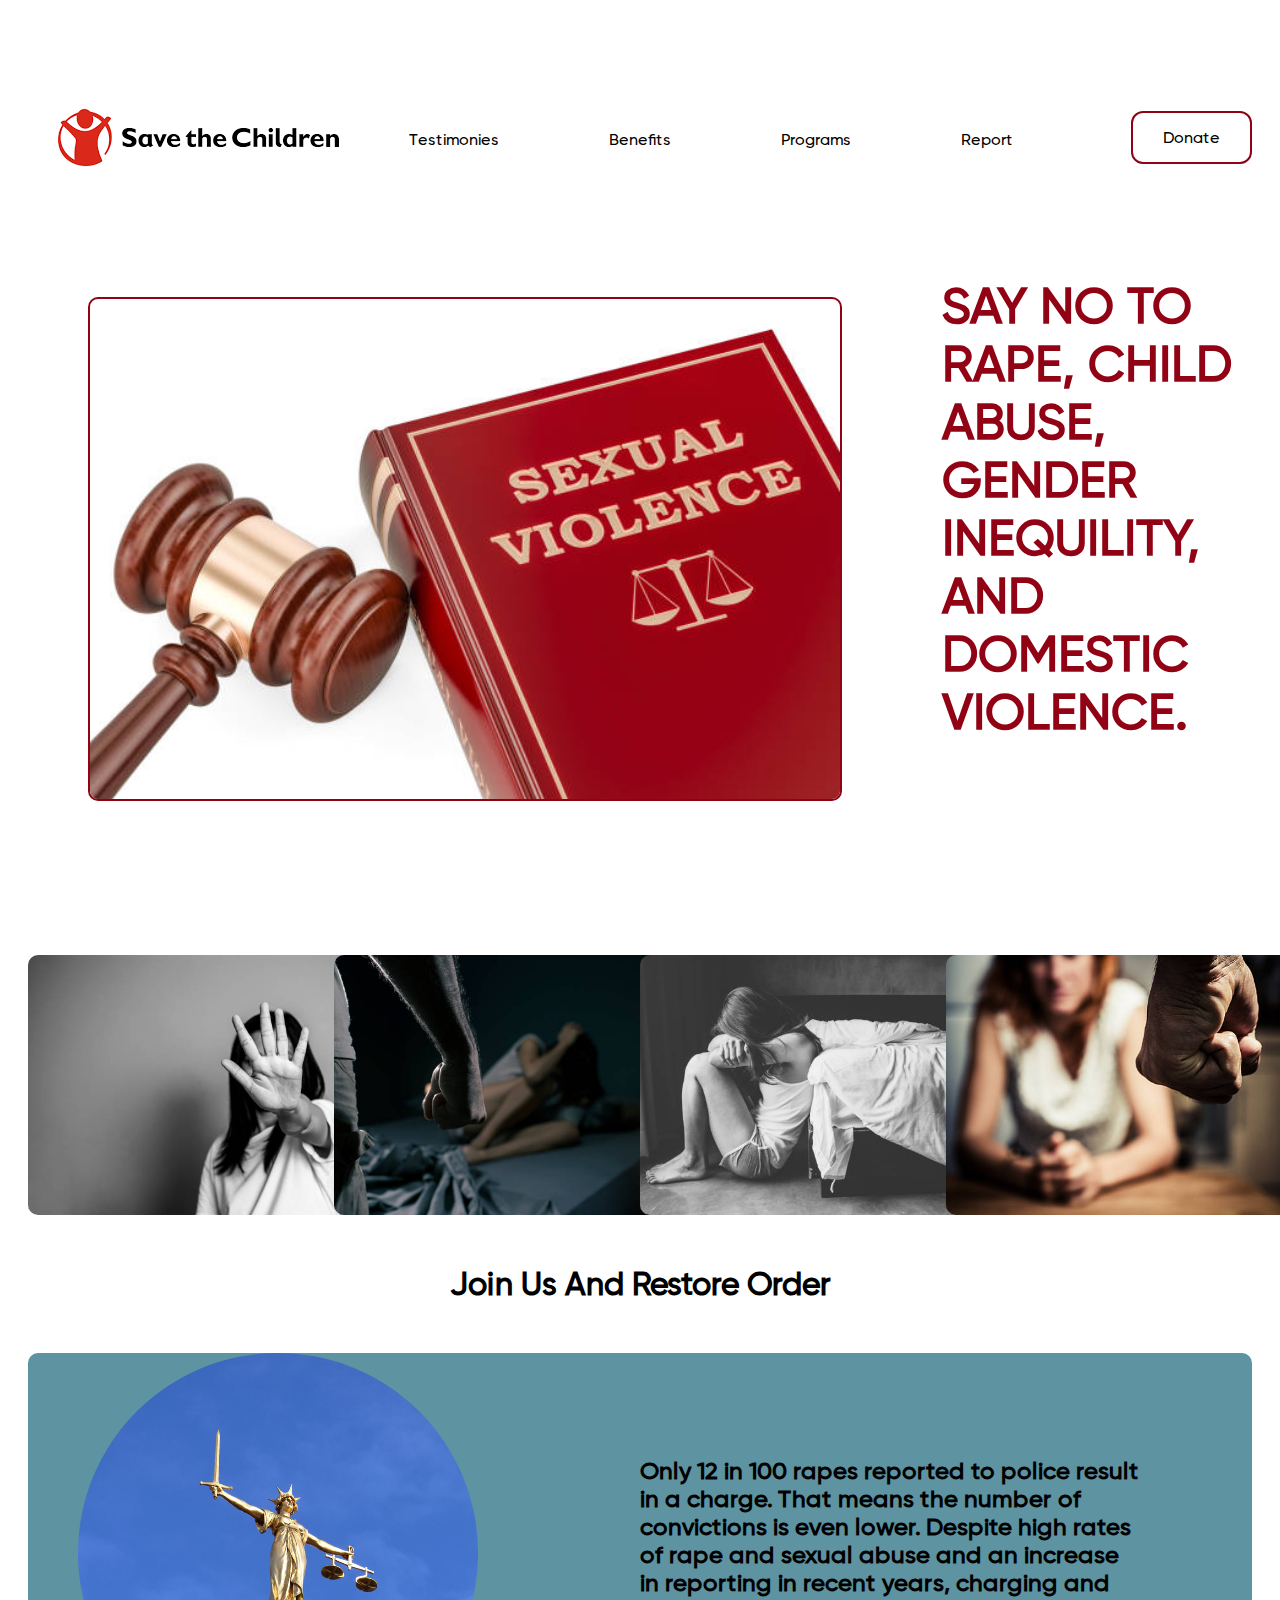
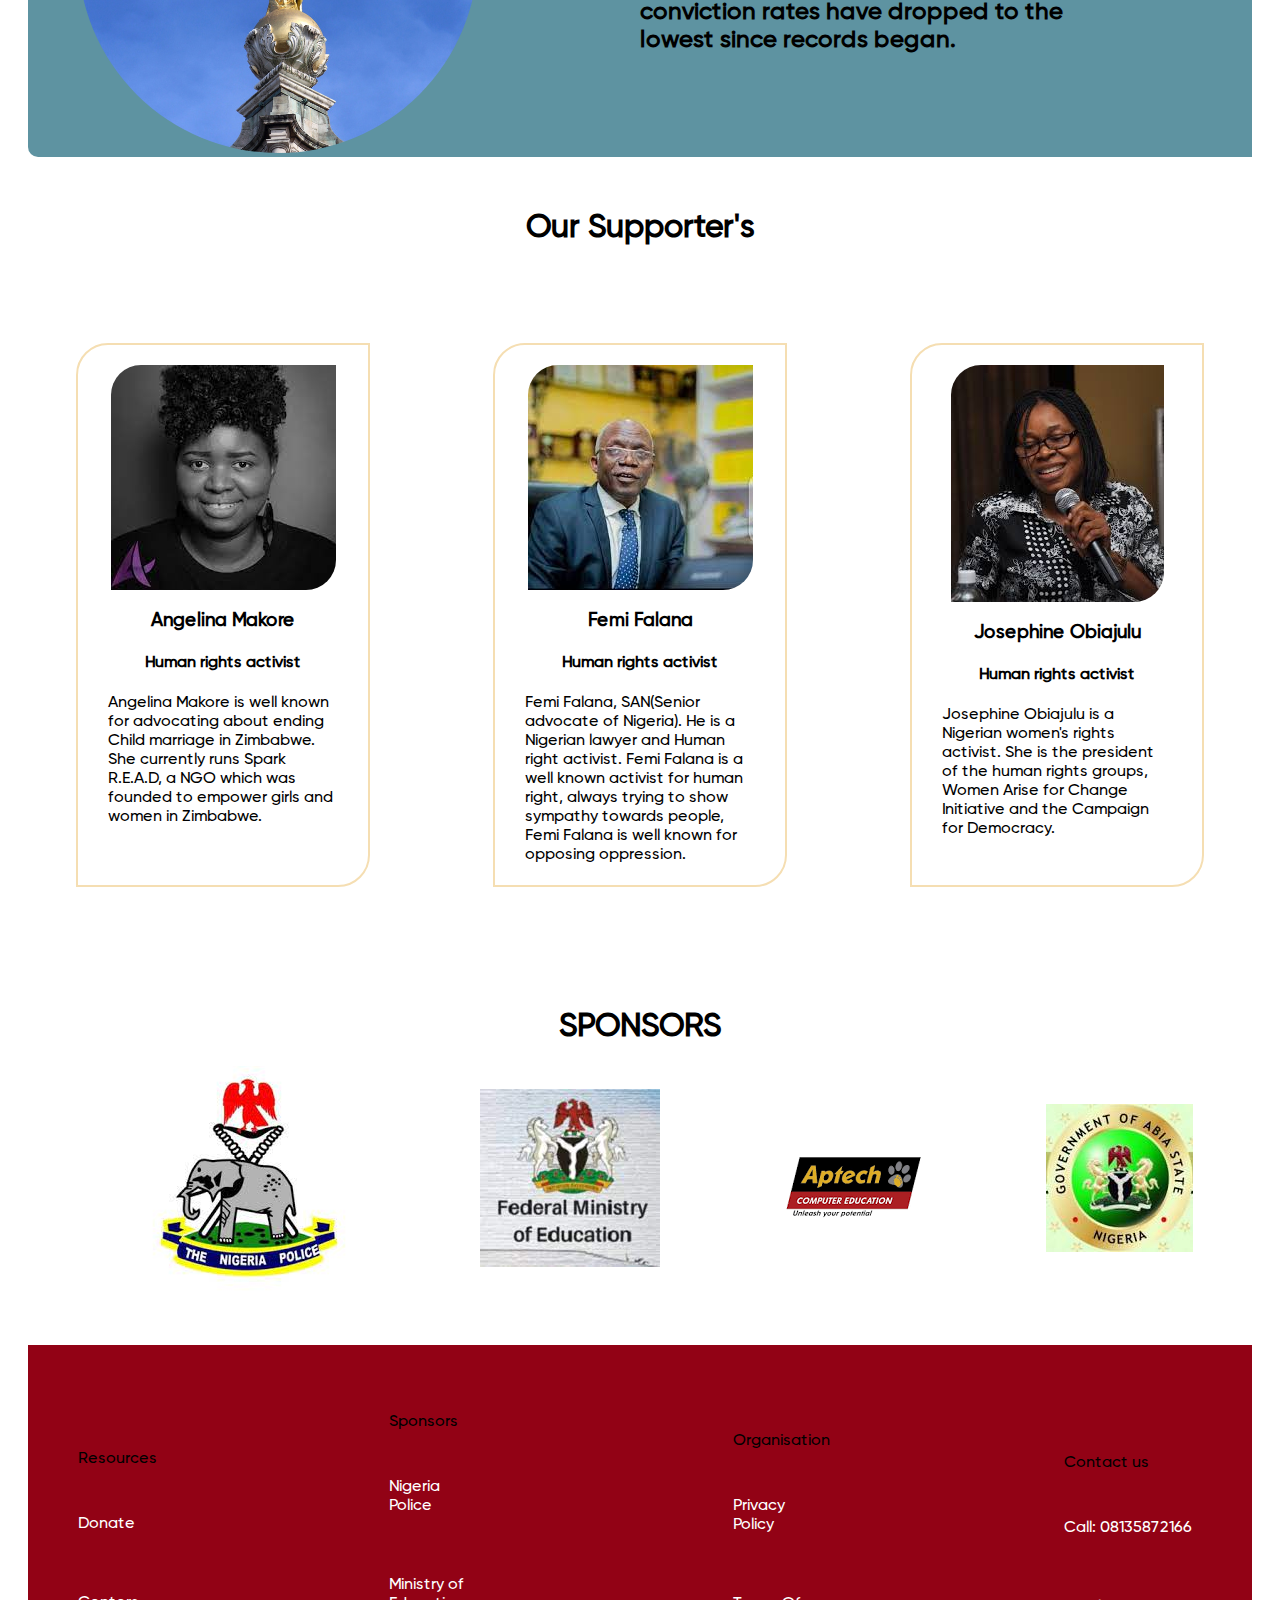
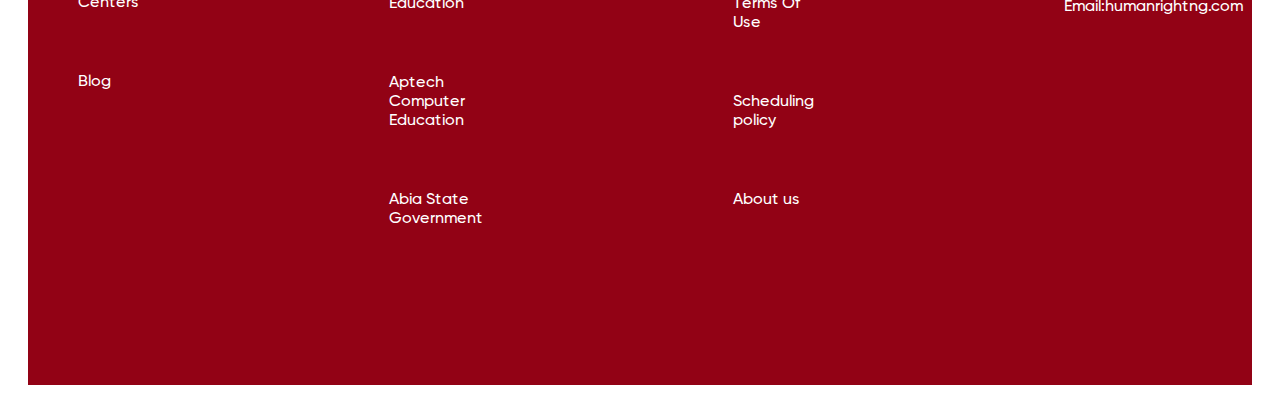
<file: index.html>
<!DOCTYPE html>
<html lang="en">

<head>
    <meta charset="UTF-8">
    <meta http-equiv="X-UA-Compatible" content="IE=edge">
    <meta name="viewport" content="width=device-width, initial-scale=1.0">
    <meta name="title" content="Human-Right.ng is the best in Creation of awareness on Rape, Child Abuse, Domestic Violence">
    <meta name="description" content="Creation of awareness on Rape, Child Abuse, Domestic Violence, Gender Inequility">
    <meta name="keywords" content="child abuse, domestic violence,child care, rape, NGO, human right, women rights matters, awareness on rights.">
    <meta name="author" content="Miracle Dev Team">
    <meta name="robots" content="follow, index">
    <link rel="shortcut icon" href="img/download (1).png" type="image/x-icon">
    <link rel="stylesheet" href="css/style.css">
    <title>Human-Right.ng</title>
</head>

<body>

    <!-- Heading section starts here -->
    <header class="container" role="heading">

        <nav class="nav__list" role="navigation">



            <div class="logo">
                <img src="img/download (1).png" alt="">
            </div>

            <ul class="listed_items">

                <li>
                    <a href="testimonies.html" target="_blank" class="items">Testimonies</a>
                </li>

                <li>
                    <a href="" target="_blank" class="items">Benefits</a>
                </li>

                <li>
                    <a href="" target="_blank" class="items">Programs</a>
                </li>

                <li>
                    <a href="report.html" target="_blank" class="items">Report</a>
                </li>

            </ul>

            <div class="btn-primary">

                <a href="donate.html" target="_blank">Donate</a>
            </div>


        </nav>


    </header>


    <main>

        <section class="container">

            <div class="hero">

                <img src="img/law.jpg" class="hero_img" alt="">

                <h2> SAY NO TO RAPE, CHILD ABUSE, GENDER INEQUILITY, AND DOMESTIC VIOLENCE.
                </h2>



            </div>


        </section>

        <!-- content section starts here-->

        <section class="content">

            <div class="awareness_gallery">

                <div>
                    <img src="img/hand.jpg" alt="" class="awareness_pics">
                </div>

                <div>
                    <img src="img/man_hand.jpg" alt="" class="awareness_pics">
                </div>
                <div>
                    <img src="img/bed_side.jpg" alt="" class="awareness_pics">
                </div>

                <div>
                    <img src="img/istockphoto-180135142-612x612.jpg" alt="" class="awareness_pics">
                </div>

            </div>


            <h2>Join Us And Restore Order</h2>


        </section>

        <!-- bg section starts here -->

        <section class="bg">

            <div class="queen-of-justice">

                <div class="queen-of-justice-content">

                    <div>
                        <img src="img/queen-of-justice.png" alt="">
                    </div>

                    <div class="police_record">
                        <h2>

                            Only 12 in 100 rapes reported to police result in a charge. That means the number of convictions is even lower. Despite high rates of rape and sexual abuse and an increase in reporting in recent years, charging and conviction rates have dropped to the
                            lowest since records began.

                        </h2>
                    </div>


                </div>

            </div>
        </section>


        <section class="activists">

            <h1><b>Our Supporter's</b></h1>

            <div class="supporters">

                <div class="angelina">

                    <div class="angelina_general">

                        <div class="angelina_img">
                            <img src="img/angelina_makore.jfif" alt="">
                        </div>
                        <h3>
                            Angelina Makore
                        </h3>
                        <h4>
                            Human rights activist
                        </h4>
                        <p>
                            Angelina Makore is well known for advocating about ending Child marriage in Zimbabwe. She currently runs Spark R.E.A.D, a NGO which was founded to empower girls and women in Zimbabwe.
                        </p>
                    </div>
                </div>

                <!-- femi falana -->

                <div class="femi">

                    <div class="femi_general">

                        <div class="femi_img">
                            <img src="img/femi_falana.jfif" alt="">
                        </div>
                        <h3>
                            Femi Falana
                        </h3>
                        <h4>
                            Human rights activist
                        </h4>
                        <p>
                            Femi Falana, SAN(Senior advocate of Nigeria). He is a Nigerian lawyer and Human right activist. Femi Falana is a well known activist for human right, always trying to show sympathy towards people, Femi Falana is well known for opposing oppression.
                        </p>
                    </div>
                </div>

                <!-- Josephine -->

                <div class="josephine">

                    <div class="josephine_general">

                        <div class="josephine_img">
                            <img src="img/josephine.jfif" alt="">
                        </div>
                        <h3>
                            Josephine Obiajulu
                        </h3>
                        <h4>
                            Human rights activist
                        </h4>
                        <p>
                            Josephine Obiajulu is a Nigerian women's rights activist. She is the president of the human rights groups, Women Arise for Change Initiative and the Campaign for Democracy.
                        </p>
                    </div>
                </div>

            </div>


            <div class="sponsors">
                <h1><b>SPONSORS</b></h1>
            </div>

            <div class="sponsor_logo">
                <div class="police">
                    <img src="img/police_logo.jfif" alt="">
                </div>

                <div class="education">
                    <img src="img/education_logo.jfif" alt="">
                </div>

                <div class="aptech">
                    <img src="img/aptech_logo.png" alt="">
                </div>

                <div class="goverment">
                    <img src="img/abia_logo.jfif" alt="">
                </div>

            </div>


        </section>








    </main>


    <!-- footer section starts here -->

    <footer>

        <div class="footer-container">
            <div class="footer-items">

                <div class="row one">
                    <div class="headline">
                        <p>Resources</p>
                    </div>
                    <ul class="footer-list">

                        <li>
                            <a href="donate.html" target="_blank">Donate</a>
                        </li>

                        <li>
                            <a href="#" target="_blank">Centers</a>
                        </li>

                        <li>
                            <a href="#" target="_blank">Blog</a>
                        </li>
                    </ul>
                </div>

                <div class="row two">
                    <div class="headline">
                        <p>Sponsors</p>
                    </div>
                    <ul class="footer-list">
                        <li>
                            <a href="https://npf.gov.ng/" target="_blank">Nigeria Police</a>
                        </li>

                        <li>
                            <a href="https://education.gov.ng" target="_blank">Ministry of Education</a>
                        </li>

                        <li>
                            <a href="https://www.onlinevarsity.com/" target="_blank">Aptech Computer Education</a>
                        </li>

                        <li>
                            <a href="#" target="_blank">Abia State Government</a>
                        </li>
                    </ul>
                </div>

                <div class="row three">
                    <div class="headline">
                        <p>Organisation</p>
                    </div>
                    <ul class="footer-list">
                        <li>
                            <a href="privacy.html" target="_blank">Privacy Policy</a>
                        </li>

                        <li>
                            <a href="#" target="_blank">Terms Of Use</a>
                        </li>

                        <li>
                            <a href="#" target="_blank">Scheduling policy</a>
                        </li>

                        <li>
                            <a href="#" target="_blank">About us</a>
                        </li>
                    </ul>
                </div>

                <div class="row four">
                    <div class="headline">
                        <p>Contact us</p>
                    </div>
                    <ul class="footer-list">


                        <li>
                            <a href="#" target="_blank">Call: 08135872166</a>
                        </li>

                        <li>
                            <a href="#" target="_blank">Email:humanrightng.com</a>
                        </li>
                    </ul>
                </div>

            </div>
        </div>


    </footer>




</body>

</html>
</file>
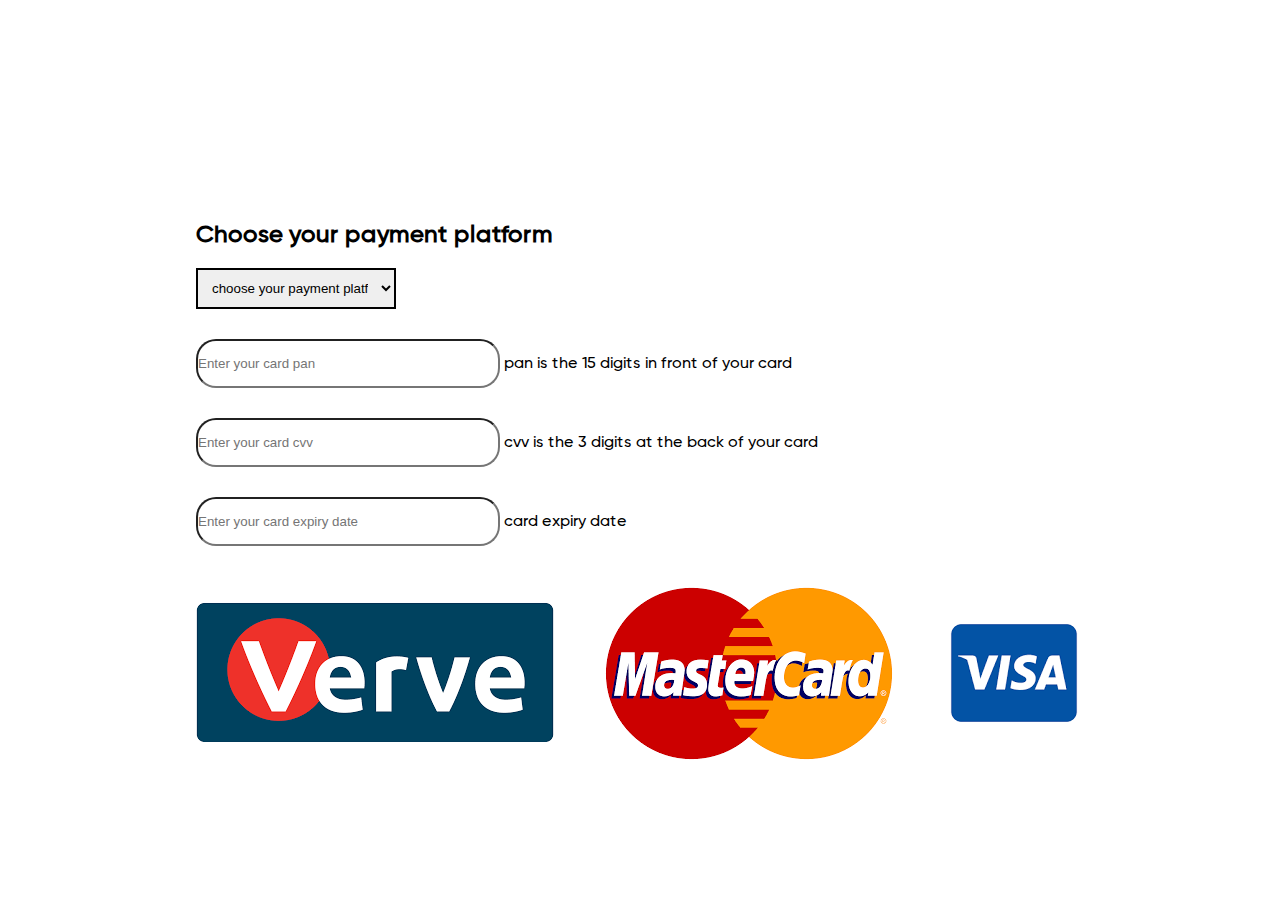
<file: donate.html>
<!DOCTYPE html>
<html lang="en">

<head>
    <meta charset="UTF-8">
    <meta http-equiv="X-UA-Compatible" content="IE=edge">
    <meta name="viewport" content="width=device-width, initial-scale=1.0">
    <link rel="stylesheet" href="css/style.css">
    <title>donate to the needy</title>

</head>



<body>


    <form action="" method="get">

        <div class="checkout_general">

            <div class="checkout">
                <div class=" cards ">
                    <label for="select "><h2>Choose your payment platform</h2></label>
                    <select name="payment" id="select ">

                        <option value="debit">
                            choose your payment platform
                        </option>

                    <option value="debit ">
                       Verve card
                  </option>

                     <option value="debit ">
                       Master card
                    </option>

                    <option value="debit ">
                     VISA card
                    </option>

                    <option value="debit ">
                        Remita payment
                    </option>

                    <option value="debit ">
                       Payoneer card
                    </option>

                    </select>
                </div>
                <div class="pan">
                    <input type="text" id="card_pan" value="" placeholder="Enter your card pan" required> pan is the 15 digits in front of your card
                </div>
                <div class="cvv">
                    <input type="text" name="" id="" placeholder="Enter your card cvv" required> cvv is the 3 digits at the back of your card
                </div>

                <div class="card_expiry">
                    <input type="text" name="" id="" placeholder="Enter your card expiry date" required> card expiry date
                </div>

                <div class="logo">
                    <div class="verve">
                        <img src="img/verve.png" alt="">
                    </div>

                    <div class="mastercard">
                        <img src="img/master.png" alt="">
                    </div>

                    <div class="visa">
                        <img src="img/visa.png" alt="">
                    </div>
                </div>


            </div>
        </div>
    </form>




</body>




</html>
</file>
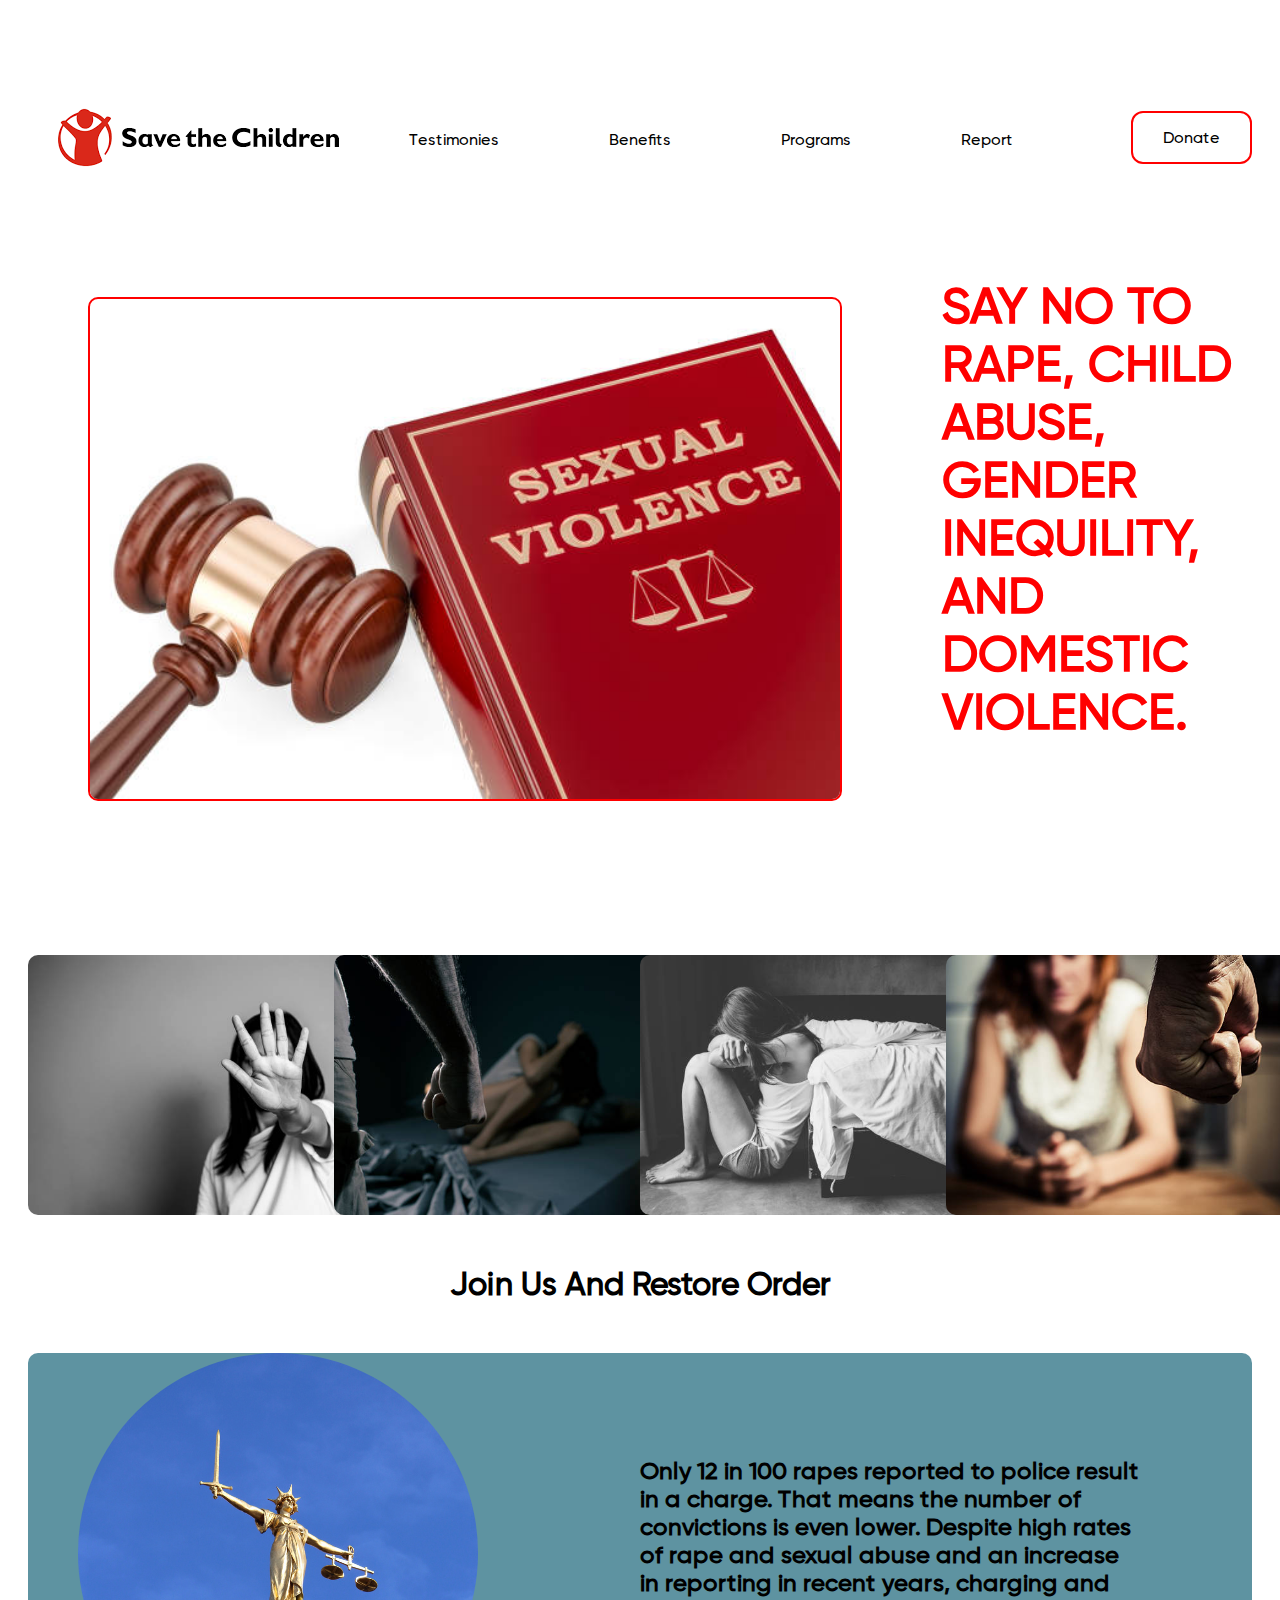
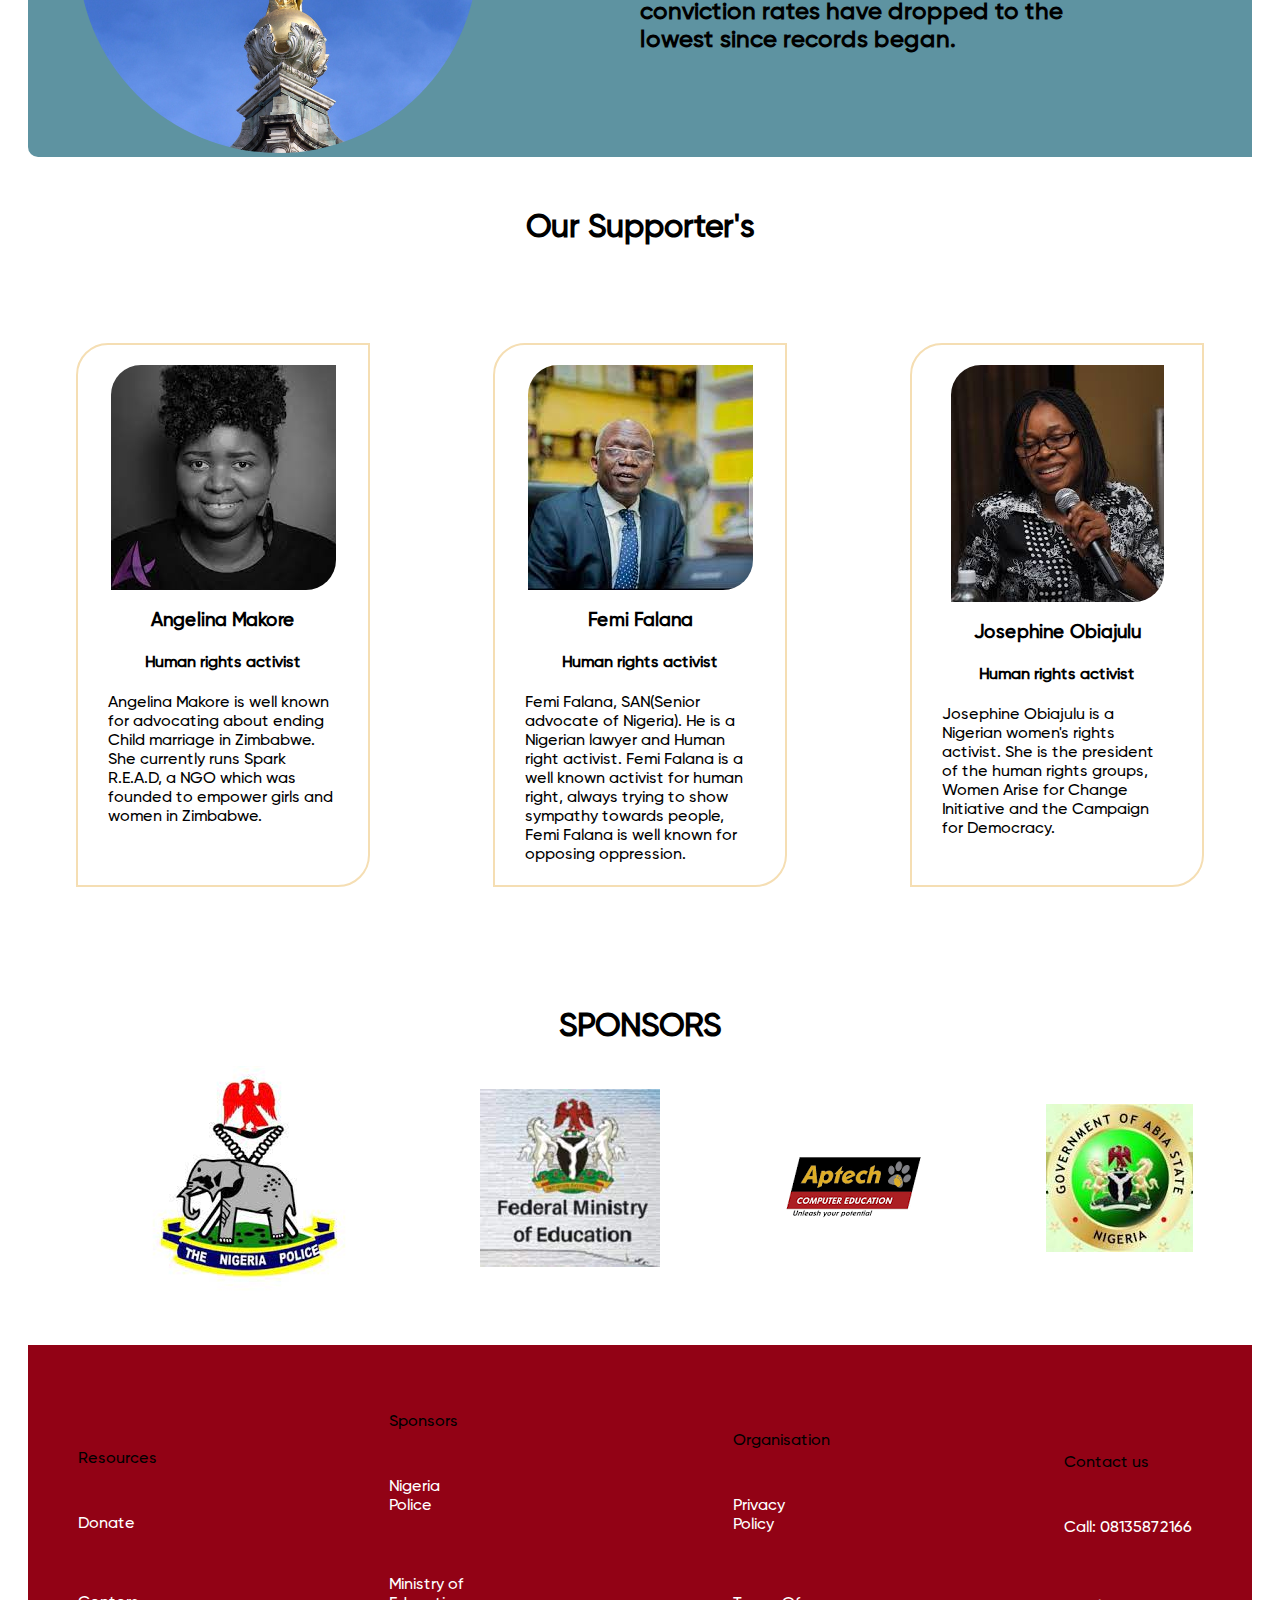
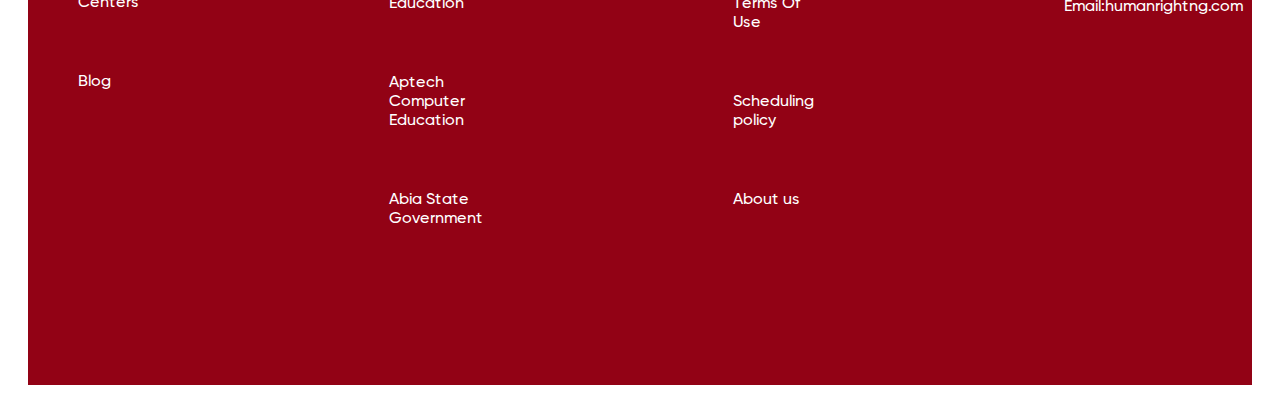
<file: girl-child.html>
<!DOCTYPE html>
<html lang="en">

<head>
    <meta charset="UTF-8">
    <meta http-equiv="X-UA-Compatible" content="IE=edge">
    <meta name="viewport" content="width=device-width, initial-scale=1.0">
    <meta name="title" content="Human-Right.ng is the best in Creation of awareness on Rape, Child Abuse, Domestic Violence">
    <meta name="description" content="Creation of awareness on Rape, Child Abuse, Domestic Violence, Gender Inequility">
    <meta name="keywords" content="child abuse, domestic violence,child care, rape, NGO, human right, women rights matters, awareness on rights.">
    <meta name="author" content="Miracle Dev Team">
    <meta name="robots" content="follow, index">
    <link rel="shortcut icon" href="/img/download (1).png" type="image/x-icon">
    <link rel="stylesheet" href="/css/girl-child.css">
    <title>Human-Right.ng</title>
</head>

<body>

    <!-- Heading section starts here -->
    <header class="container" role="heading">

        <nav class="nav__list" role="navigation">



            <div class="logo">
                <img src="/img/download (1).png" alt="">
            </div>

            <ul class="listed_items">

                <li>
                    <a href="/testimonies.html" target="_blank" class="items">Testimonies</a>
                </li>

                <li>
                    <a href="" target="_blank" class="items">Benefits</a>
                </li>

                <li>
                    <a href="" target="_blank" class="items">Programs</a>
                </li>

                <li>
                    <a href="/report.html" target="_blank" class="items">Report</a>
                </li>

            </ul>

            <div class="btn-primary">

                <a href="/donate.html" target="_blank">Donate</a>
            </div>


        </nav>


    </header>


    <main>

        <section class="container">

            <div class="hero">

                <img src="/img/law.jpg" class="hero_img" alt="">

                <h2> SAY NO TO RAPE, CHILD ABUSE, GENDER INEQUILITY, AND DOMESTIC VIOLENCE.
                </h2>



            </div>


        </section>

        <!-- content section starts here-->

        <section class="content">

            <div class="awareness_gallery">

                <div>
                    <img src="/img/hand.jpg" alt="" class="awareness_pics">
                </div>

                <div>
                    <img src="/img/man_hand.jpg" alt="" class="awareness_pics">
                </div>
                <div>
                    <img src="/img/bed_side.jpg" alt="" class="awareness_pics">
                </div>

                <div>
                    <img src="/img/istockphoto-180135142-612x612.jpg" alt="" class="awareness_pics">
                </div>

            </div>


            <h2>Join Us And Restore Order</h2>


        </section>

        <!-- bg section starts here -->

        <section class="bg">

            <div class="queen-of-justice">

                <div class="queen-of-justice-content">

                    <div>
                        <img src="/img/queen-of-justice.png" alt="">
                    </div>

                    <div class="police_record">
                        <h2>

                            Only 12 in 100 rapes reported to police result in a charge. That means the number of convictions is even lower. Despite high rates of rape and sexual abuse and an increase in reporting in recent years, charging and conviction rates have dropped to the
                            lowest since records began.

                        </h2>
                    </div>


                </div>

            </div>
        </section>


        <section class="activists">

            <h1><b>Our Supporter's</b></h1>

            <div class="supporters">

                <div class="angelina">

                    <div class="angelina_general">

                        <div class="angelina_img">
                            <img src="/img/angelina_makore.jfif" alt="">
                        </div>
                        <h3>
                            Angelina Makore
                        </h3>
                        <h4>
                            Human rights activist
                        </h4>
                        <p>
                            Angelina Makore is well known for advocating about ending Child marriage in Zimbabwe. She currently runs Spark R.E.A.D, a NGO which was founded to empower girls and women in Zimbabwe.
                        </p>
                    </div>
                </div>

                <!-- femi falana -->

                <div class="femi">

                    <div class="femi_general">

                        <div class="femi_img">
                            <img src="/img/femi_falana.jfif" alt="">
                        </div>
                        <h3>
                            Femi Falana
                        </h3>
                        <h4>
                            Human rights activist
                        </h4>
                        <p>
                            Femi Falana, SAN(Senior advocate of Nigeria). He is a Nigerian lawyer and Human right activist. Femi Falana is a well known activist for human right, always trying to show sympathy towards people, Femi Falana is well known for opposing oppression.
                        </p>
                    </div>
                </div>

                <!-- Josephine -->

                <div class="josephine">

                    <div class="josephine_general">

                        <div class="josephine_img">
                            <img src="/img/josephine.jfif" alt="">
                        </div>
                        <h3>
                            Josephine Obiajulu
                        </h3>
                        <h4>
                            Human rights activist
                        </h4>
                        <p>
                            Josephine Obiajulu is a Nigerian women's rights activist. She is the president of the human rights groups, Women Arise for Change Initiative and the Campaign for Democracy.
                        </p>
                    </div>
                </div>

            </div>


            <div class="sponsors">
                <h1><b>SPONSORS</b></h1>
            </div>

            <div class="sponsor_logo">
                <div class="police">
                    <img src="/img/police_logo.jfif" alt="">
                </div>

                <div class="education">
                    <img src="/img/education_logo.jfif" alt="">
                </div>

                <div class="aptech">
                    <img src="/img/aptech_logo.png" alt="">
                </div>

                <div class="goverment">
                    <img src="/img/abia_logo.jfif" alt="">
                </div>

            </div>


        </section>








    </main>


    <!-- footer section starts here -->

    <footer>

        <div class="footer-container">
            <div class="footer-items">

                <div class="row one">
                    <div class="headline">
                        <p>Resources</p>
                    </div>
                    <ul class="footer-list">

                        <li>
                            <a href="/donate.html" target="_blank">Donate</a>
                        </li>

                        <li>
                            <a href="#" target="_blank">Centers</a>
                        </li>

                        <li>
                            <a href="#" target="_blank">Blog</a>
                        </li>
                    </ul>
                </div>

                <div class="row two">
                    <div class="headline">
                        <p>Sponsors</p>
                    </div>
                    <ul class="footer-list">
                        <li>
                            <a href="https://npf.gov.ng/" target="_blank">Nigeria Police</a>
                        </li>

                        <li>
                            <a href="https://education.gov.ng" target="_blank">Ministry of Education</a>
                        </li>

                        <li>
                            <a href="https://www.onlinevarsity.com/" target="_blank">Aptech Computer Education</a>
                        </li>

                        <li>
                            <a href="#" target="_blank">Abia State Government</a>
                        </li>
                    </ul>
                </div>

                <div class="row three">
                    <div class="headline">
                        <p>Organisation</p>
                    </div>
                    <ul class="footer-list">
                        <li>
                            <a href="/privacy.html" target="_blank">Privacy Policy</a>
                        </li>

                        <li>
                            <a href="#" target="_blank">Terms Of Use</a>
                        </li>

                        <li>
                            <a href="#" target="_blank">Scheduling policy</a>
                        </li>

                        <li>
                            <a href="#" target="_blank">About us</a>
                        </li>
                    </ul>
                </div>

                <div class="row four">
                    <div class="headline">
                        <p>Contact us</p>
                    </div>
                    <ul class="footer-list">


                        <li>
                            <a href="#" target="_blank">Call: 08135872166</a>
                        </li>

                        <li>
                            <a href="#" target="_blank">Email:humanrightng.com</a>
                        </li>
                    </ul>
                </div>

            </div>
        </div>


    </footer>




</body>

</html>
</file>
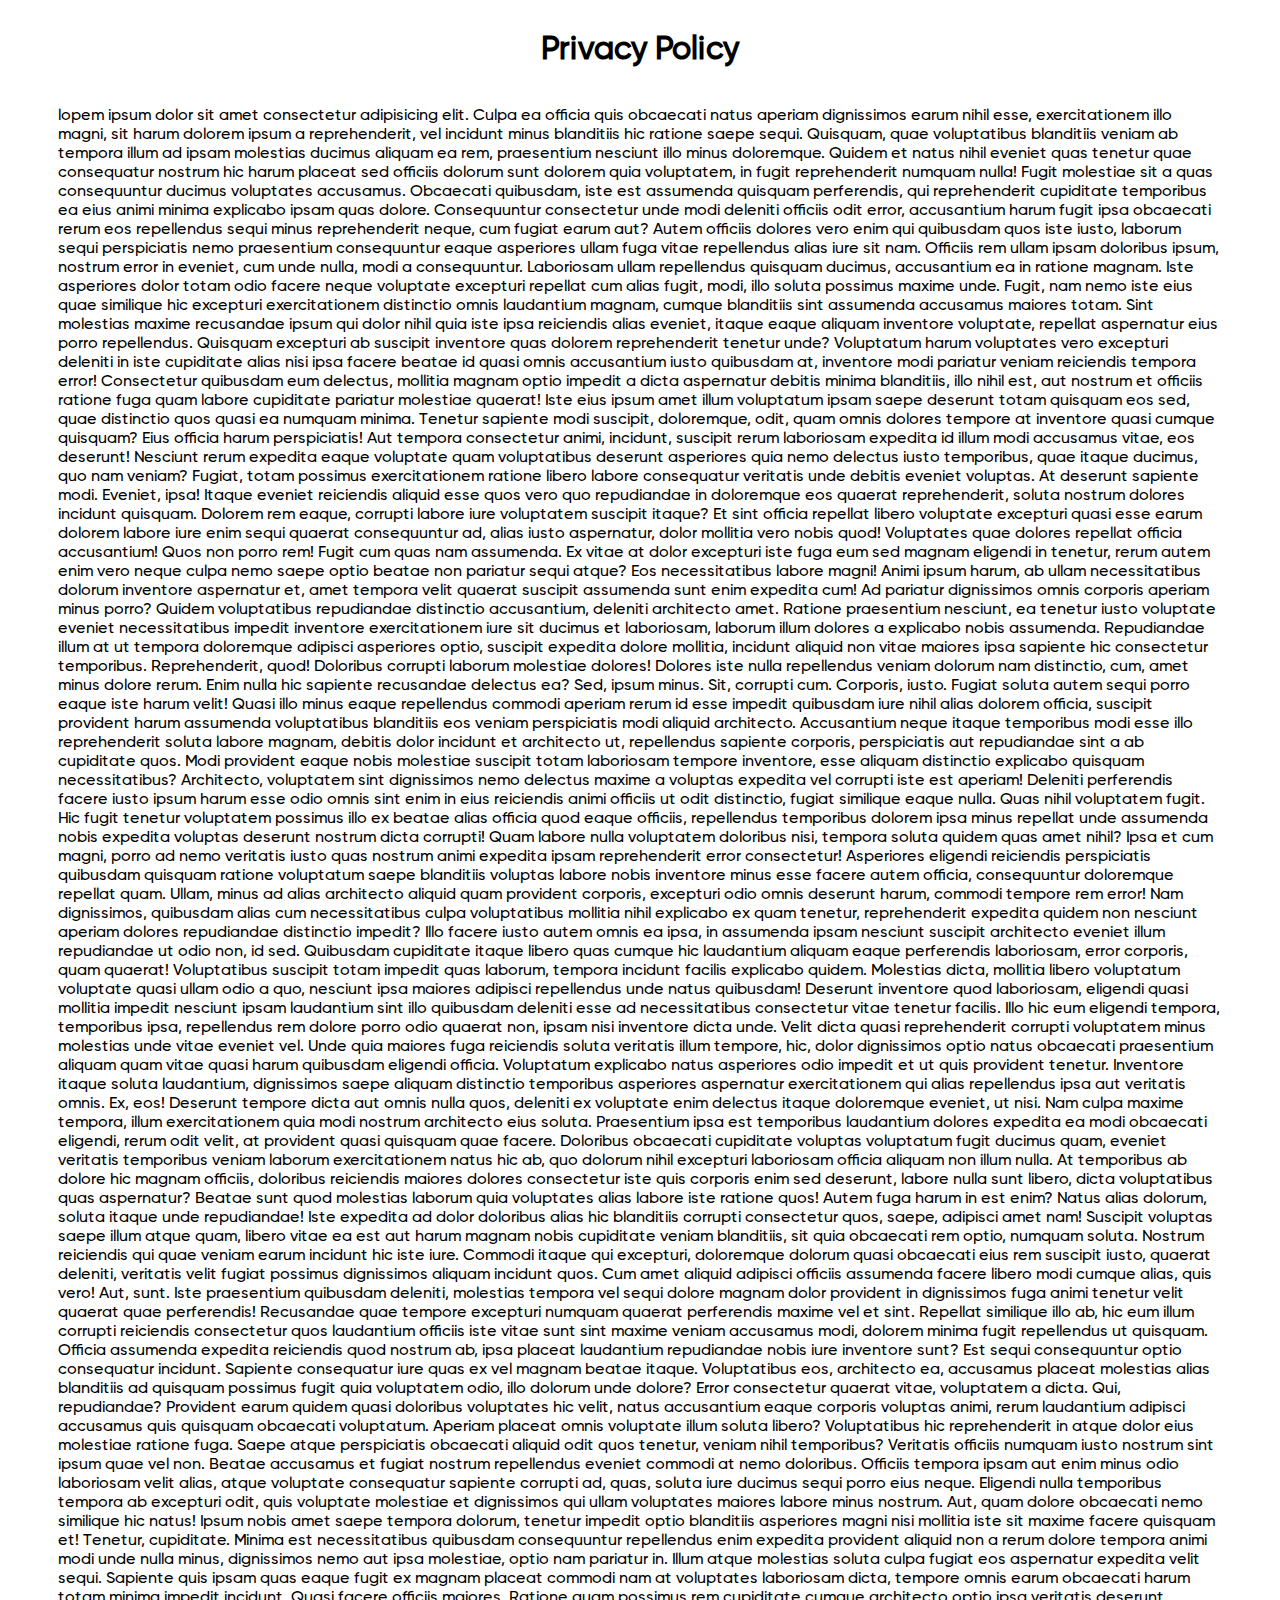
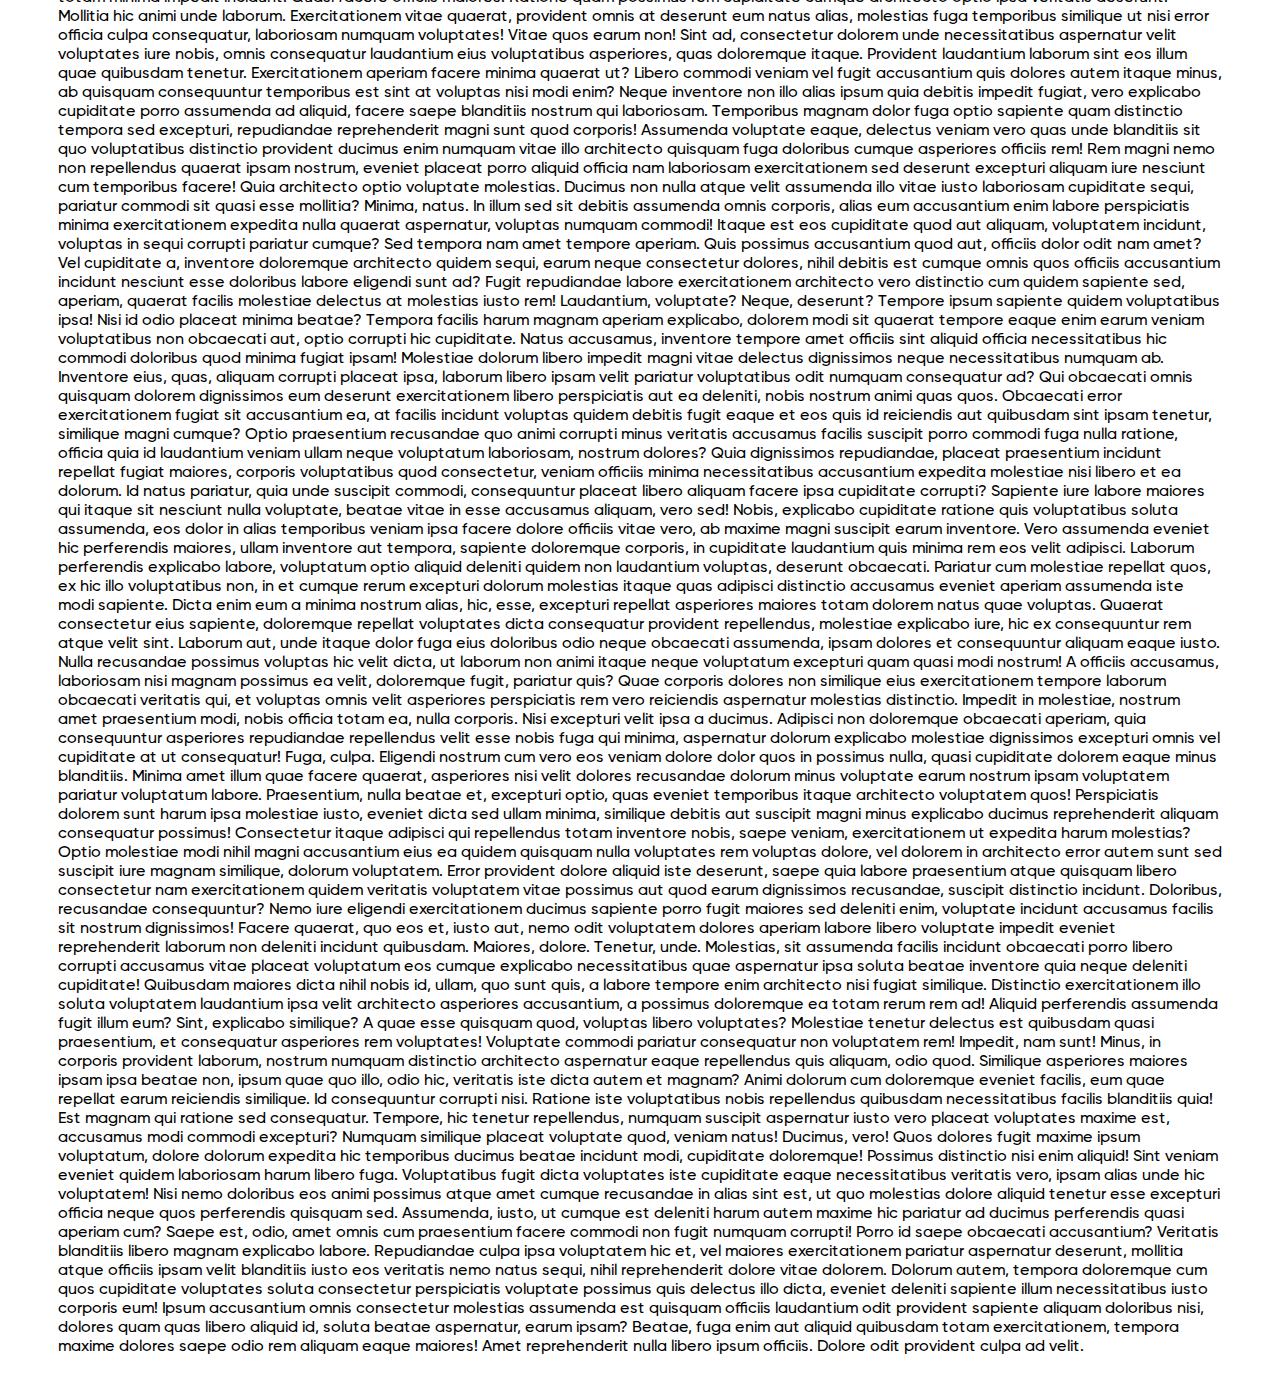
<file: privacy.html>
<!DOCTYPE html>
<html lang="en">

<head>
    <meta charset="UTF-8">
    <meta http-equiv="X-UA-Compatible" content="IE=edge">
    <meta name="viewport" content="width=device-width, initial-scale=1.0">
    <link rel="stylesheet" href="css/style.css">
    <title>Privacy Policy</title>
</head>

<body>
    <div class="policy">
        <h1>Privacy Policy</h1>
    </div>

    <div class="policy_p">
        <P>
            lopem ipsum dolor sit amet consectetur adipisicing elit. Culpa ea officia quis obcaecati natus aperiam dignissimos earum nihil esse, exercitationem illo magni, sit harum dolorem ipsum a reprehenderit, vel incidunt minus blanditiis hic ratione saepe sequi.
            Quisquam, quae voluptatibus blanditiis veniam ab tempora illum ad ipsam molestias ducimus aliquam ea rem, praesentium nesciunt illo minus doloremque. Quidem et natus nihil eveniet quas tenetur quae consequatur nostrum hic harum placeat sed
            officiis dolorum sunt dolorem quia voluptatem, in fugit reprehenderit numquam nulla! Fugit molestiae sit a quas consequuntur ducimus voluptates accusamus. Obcaecati quibusdam, iste est assumenda quisquam perferendis, qui reprehenderit cupiditate
            temporibus ea eius animi minima explicabo ipsam quas dolore. Consequuntur consectetur unde modi deleniti officiis odit error, accusantium harum fugit ipsa obcaecati rerum eos repellendus sequi minus reprehenderit neque, cum fugiat earum aut?
            Autem officiis dolores vero enim qui quibusdam quos iste iusto, laborum sequi perspiciatis nemo praesentium consequuntur eaque asperiores ullam fuga vitae repellendus alias iure sit nam. Officiis rem ullam ipsam doloribus ipsum, nostrum error
            in eveniet, cum unde nulla, modi a consequuntur. Laboriosam ullam repellendus quisquam ducimus, accusantium ea in ratione magnam. Iste asperiores dolor totam odio facere neque voluptate excepturi repellat cum alias fugit, modi, illo soluta
            possimus maxime unde. Fugit, nam nemo iste eius quae similique hic excepturi exercitationem distinctio omnis laudantium magnam, cumque blanditiis sint assumenda accusamus maiores totam. Sint molestias maxime recusandae ipsum qui dolor nihil
            quia iste ipsa reiciendis alias eveniet, itaque eaque aliquam inventore voluptate, repellat aspernatur eius porro repellendus. Quisquam excepturi ab suscipit inventore quas dolorem reprehenderit tenetur unde? Voluptatum harum voluptates vero
            excepturi deleniti in iste cupiditate alias nisi ipsa facere beatae id quasi omnis accusantium iusto quibusdam at, inventore modi pariatur veniam reiciendis tempora error! Consectetur quibusdam eum delectus, mollitia magnam optio impedit a
            dicta aspernatur debitis minima blanditiis, illo nihil est, aut nostrum et officiis ratione fuga quam labore cupiditate pariatur molestiae quaerat! Iste eius ipsum amet illum voluptatum ipsam saepe deserunt totam quisquam eos sed, quae distinctio
            quos quasi ea numquam minima. Tenetur sapiente modi suscipit, doloremque, odit, quam omnis dolores tempore at inventore quasi cumque quisquam? Eius officia harum perspiciatis! Aut tempora consectetur animi, incidunt, suscipit rerum laboriosam
            expedita id illum modi accusamus vitae, eos deserunt! Nesciunt rerum expedita eaque voluptate quam voluptatibus deserunt asperiores quia nemo delectus iusto temporibus, quae itaque ducimus, quo nam veniam? Fugiat, totam possimus exercitationem
            ratione libero labore consequatur veritatis unde debitis eveniet voluptas. At deserunt sapiente modi. Eveniet, ipsa! Itaque eveniet reiciendis aliquid esse quos vero quo repudiandae in doloremque eos quaerat reprehenderit, soluta nostrum dolores
            incidunt quisquam. Dolorem rem eaque, corrupti labore iure voluptatem suscipit itaque? Et sint officia repellat libero voluptate excepturi quasi esse earum dolorem labore iure enim sequi quaerat consequuntur ad, alias iusto aspernatur, dolor
            mollitia vero nobis quod! Voluptates quae dolores repellat officia accusantium! Quos non porro rem! Fugit cum quas nam assumenda. Ex vitae at dolor excepturi iste fuga eum sed magnam eligendi in tenetur, rerum autem enim vero neque culpa nemo
            saepe optio beatae non pariatur sequi atque? Eos necessitatibus labore magni! Animi ipsum harum, ab ullam necessitatibus dolorum inventore aspernatur et, amet tempora velit quaerat suscipit assumenda sunt enim expedita cum! Ad pariatur dignissimos
            omnis corporis aperiam minus porro? Quidem voluptatibus repudiandae distinctio accusantium, deleniti architecto amet. Ratione praesentium nesciunt, ea tenetur iusto voluptate eveniet necessitatibus impedit inventore exercitationem iure sit
            ducimus et laboriosam, laborum illum dolores a explicabo nobis assumenda. Repudiandae illum at ut tempora doloremque adipisci asperiores optio, suscipit expedita dolore mollitia, incidunt aliquid non vitae maiores ipsa sapiente hic consectetur
            temporibus. Reprehenderit, quod! Doloribus corrupti laborum molestiae dolores! Dolores iste nulla repellendus veniam dolorum nam distinctio, cum, amet minus dolore rerum. Enim nulla hic sapiente recusandae delectus ea? Sed, ipsum minus. Sit,
            corrupti cum. Corporis, iusto. Fugiat soluta autem sequi porro eaque iste harum velit! Quasi illo minus eaque repellendus commodi aperiam rerum id esse impedit quibusdam iure nihil alias dolorem officia, suscipit provident harum assumenda
            voluptatibus blanditiis eos veniam perspiciatis modi aliquid architecto. Accusantium neque itaque temporibus modi esse illo reprehenderit soluta labore magnam, debitis dolor incidunt et architecto ut, repellendus sapiente corporis, perspiciatis
            aut repudiandae sint a ab cupiditate quos. Modi provident eaque nobis molestiae suscipit totam laboriosam tempore inventore, esse aliquam distinctio explicabo quisquam necessitatibus? Architecto, voluptatem sint dignissimos nemo delectus maxime
            a voluptas expedita vel corrupti iste est aperiam! Deleniti perferendis facere iusto ipsum harum esse odio omnis sint enim in eius reiciendis animi officiis ut odit distinctio, fugiat similique eaque nulla. Quas nihil voluptatem fugit. Hic
            fugit tenetur voluptatem possimus illo ex beatae alias officia quod eaque officiis, repellendus temporibus dolorem ipsa minus repellat unde assumenda nobis expedita voluptas deserunt nostrum dicta corrupti! Quam labore nulla voluptatem doloribus
            nisi, tempora soluta quidem quas amet nihil? Ipsa et cum magni, porro ad nemo veritatis iusto quas nostrum animi expedita ipsam reprehenderit error consectetur! Asperiores eligendi reiciendis perspiciatis quibusdam quisquam ratione voluptatum
            saepe blanditiis voluptas labore nobis inventore minus esse facere autem officia, consequuntur doloremque repellat quam. Ullam, minus ad alias architecto aliquid quam provident corporis, excepturi odio omnis deserunt harum, commodi tempore
            rem error! Nam dignissimos, quibusdam alias cum necessitatibus culpa voluptatibus mollitia nihil explicabo ex quam tenetur, reprehenderit expedita quidem non nesciunt aperiam dolores repudiandae distinctio impedit? Illo facere iusto autem
            omnis ea ipsa, in assumenda ipsam nesciunt suscipit architecto eveniet illum repudiandae ut odio non, id sed. Quibusdam cupiditate itaque libero quas cumque hic laudantium aliquam eaque perferendis laboriosam, error corporis, quam quaerat!
            Voluptatibus suscipit totam impedit quas laborum, tempora incidunt facilis explicabo quidem. Molestias dicta, mollitia libero voluptatum voluptate quasi ullam odio a quo, nesciunt ipsa maiores adipisci repellendus unde natus quibusdam! Deserunt
            inventore quod laboriosam, eligendi quasi mollitia impedit nesciunt ipsam laudantium sint illo quibusdam deleniti esse ad necessitatibus consectetur vitae tenetur facilis. Illo hic eum eligendi tempora, temporibus ipsa, repellendus rem dolore
            porro odio quaerat non, ipsam nisi inventore dicta unde. Velit dicta quasi reprehenderit corrupti voluptatem minus molestias unde vitae eveniet vel. Unde quia maiores fuga reiciendis soluta veritatis illum tempore, hic, dolor dignissimos optio
            natus obcaecati praesentium aliquam quam vitae quasi harum quibusdam eligendi officia. Voluptatum explicabo natus asperiores odio impedit et ut quis provident tenetur. Inventore itaque soluta laudantium, dignissimos saepe aliquam distinctio
            temporibus asperiores aspernatur exercitationem qui alias repellendus ipsa aut veritatis omnis. Ex, eos! Deserunt tempore dicta aut omnis nulla quos, deleniti ex voluptate enim delectus itaque doloremque eveniet, ut nisi. Nam culpa maxime
            tempora, illum exercitationem quia modi nostrum architecto eius soluta. Praesentium ipsa est temporibus laudantium dolores expedita ea modi obcaecati eligendi, rerum odit velit, at provident quasi quisquam quae facere. Doloribus obcaecati
            cupiditate voluptas voluptatum fugit ducimus quam, eveniet veritatis temporibus veniam laborum exercitationem natus hic ab, quo dolorum nihil excepturi laboriosam officia aliquam non illum nulla. At temporibus ab dolore hic magnam officiis,
            doloribus reiciendis maiores dolores consectetur iste quis corporis enim sed deserunt, labore nulla sunt libero, dicta voluptatibus quas aspernatur? Beatae sunt quod molestias laborum quia voluptates alias labore iste ratione quos! Autem fuga
            harum in est enim? Natus alias dolorum, soluta itaque unde repudiandae! Iste expedita ad dolor doloribus alias hic blanditiis corrupti consectetur quos, saepe, adipisci amet nam! Suscipit voluptas saepe illum atque quam, libero vitae ea est
            aut harum magnam nobis cupiditate veniam blanditiis, sit quia obcaecati rem optio, numquam soluta. Nostrum reiciendis qui quae veniam earum incidunt hic iste iure. Commodi itaque qui excepturi, doloremque dolorum quasi obcaecati eius rem suscipit
            iusto, quaerat deleniti, veritatis velit fugiat possimus dignissimos aliquam incidunt quos. Cum amet aliquid adipisci officiis assumenda facere libero modi cumque alias, quis vero! Aut, sunt. Iste praesentium quibusdam deleniti, molestias
            tempora vel sequi dolore magnam dolor provident in dignissimos fuga animi tenetur velit quaerat quae perferendis! Recusandae quae tempore excepturi numquam quaerat perferendis maxime vel et sint. Repellat similique illo ab, hic eum illum corrupti
            reiciendis consectetur quos laudantium officiis iste vitae sunt sint maxime veniam accusamus modi, dolorem minima fugit repellendus ut quisquam. Officia assumenda expedita reiciendis quod nostrum ab, ipsa placeat laudantium repudiandae nobis
            iure inventore sunt? Est sequi consequuntur optio consequatur incidunt. Sapiente consequatur iure quas ex vel magnam beatae itaque. Voluptatibus eos, architecto ea, accusamus placeat molestias alias blanditiis ad quisquam possimus fugit quia
            voluptatem odio, illo dolorum unde dolore? Error consectetur quaerat vitae, voluptatem a dicta. Qui, repudiandae? Provident earum quidem quasi doloribus voluptates hic velit, natus accusantium eaque corporis voluptas animi, rerum laudantium
            adipisci accusamus quis quisquam obcaecati voluptatum. Aperiam placeat omnis voluptate illum soluta libero? Voluptatibus hic reprehenderit in atque dolor eius molestiae ratione fuga. Saepe atque perspiciatis obcaecati aliquid odit quos tenetur,
            veniam nihil temporibus? Veritatis officiis numquam iusto nostrum sint ipsum quae vel non. Beatae accusamus et fugiat nostrum repellendus eveniet commodi at nemo doloribus. Officiis tempora ipsam aut enim minus odio laboriosam velit alias,
            atque voluptate consequatur sapiente corrupti ad, quas, soluta iure ducimus sequi porro eius neque. Eligendi nulla temporibus tempora ab excepturi odit, quis voluptate molestiae et dignissimos qui ullam voluptates maiores labore minus nostrum.
            Aut, quam dolore obcaecati nemo similique hic natus! Ipsum nobis amet saepe tempora dolorum, tenetur impedit optio blanditiis asperiores magni nisi mollitia iste sit maxime facere quisquam et! Tenetur, cupiditate. Minima est necessitatibus
            quibusdam consequuntur repellendus enim expedita provident aliquid non a rerum dolore tempora animi modi unde nulla minus, dignissimos nemo aut ipsa molestiae, optio nam pariatur in. Illum atque molestias soluta culpa fugiat eos aspernatur
            expedita velit sequi. Sapiente quis ipsam quas eaque fugit ex magnam placeat commodi nam at voluptates laboriosam dicta, tempore omnis earum obcaecati harum totam minima impedit incidunt. Quasi facere officiis maiores. Ratione quam possimus
            rem cupiditate cumque architecto optio ipsa veritatis deserunt. Mollitia hic animi unde laborum. Exercitationem vitae quaerat, provident omnis at deserunt eum natus alias, molestias fuga temporibus similique ut nisi error officia culpa consequatur,
            laboriosam numquam voluptates! Vitae quos earum non! Sint ad, consectetur dolorem unde necessitatibus aspernatur velit voluptates iure nobis, omnis consequatur laudantium eius voluptatibus asperiores, quas doloremque itaque. Provident laudantium
            laborum sint eos illum quae quibusdam tenetur. Exercitationem aperiam facere minima quaerat ut? Libero commodi veniam vel fugit accusantium quis dolores autem itaque minus, ab quisquam consequuntur temporibus est sint at voluptas nisi modi
            enim? Neque inventore non illo alias ipsum quia debitis impedit fugiat, vero explicabo cupiditate porro assumenda ad aliquid, facere saepe blanditiis nostrum qui laboriosam. Temporibus magnam dolor fuga optio sapiente quam distinctio tempora
            sed excepturi, repudiandae reprehenderit magni sunt quod corporis! Assumenda voluptate eaque, delectus veniam vero quas unde blanditiis sit quo voluptatibus distinctio provident ducimus enim numquam vitae illo architecto quisquam fuga doloribus
            cumque asperiores officiis rem! Rem magni nemo non repellendus quaerat ipsam nostrum, eveniet placeat porro aliquid officia nam laboriosam exercitationem sed deserunt excepturi aliquam iure nesciunt cum temporibus facere! Quia architecto optio
            voluptate molestias. Ducimus non nulla atque velit assumenda illo vitae iusto laboriosam cupiditate sequi, pariatur commodi sit quasi esse mollitia? Minima, natus. In illum sed sit debitis assumenda omnis corporis, alias eum accusantium enim
            labore perspiciatis minima exercitationem expedita nulla quaerat aspernatur, voluptas numquam commodi! Itaque est eos cupiditate quod aut aliquam, voluptatem incidunt, voluptas in sequi corrupti pariatur cumque? Sed tempora nam amet tempore
            aperiam. Quis possimus accusantium quod aut, officiis dolor odit nam amet? Vel cupiditate a, inventore doloremque architecto quidem sequi, earum neque consectetur dolores, nihil debitis est cumque omnis quos officiis accusantium incidunt nesciunt
            esse doloribus labore eligendi sunt ad? Fugit repudiandae labore exercitationem architecto vero distinctio cum quidem sapiente sed, aperiam, quaerat facilis molestiae delectus at molestias iusto rem! Laudantium, voluptate? Neque, deserunt?
            Tempore ipsum sapiente quidem voluptatibus ipsa! Nisi id odio placeat minima beatae? Tempora facilis harum magnam aperiam explicabo, dolorem modi sit quaerat tempore eaque enim earum veniam voluptatibus non obcaecati aut, optio corrupti hic
            cupiditate. Natus accusamus, inventore tempore amet officiis sint aliquid officia necessitatibus hic commodi doloribus quod minima fugiat ipsam! Molestiae dolorum libero impedit magni vitae delectus dignissimos neque necessitatibus numquam
            ab. Inventore eius, quas, aliquam corrupti placeat ipsa, laborum libero ipsam velit pariatur voluptatibus odit numquam consequatur ad? Qui obcaecati omnis quisquam dolorem dignissimos eum deserunt exercitationem libero perspiciatis aut ea
            deleniti, nobis nostrum animi quas quos. Obcaecati error exercitationem fugiat sit accusantium ea, at facilis incidunt voluptas quidem debitis fugit eaque et eos quis id reiciendis aut quibusdam sint ipsam tenetur, similique magni cumque?
            Optio praesentium recusandae quo animi corrupti minus veritatis accusamus facilis suscipit porro commodi fuga nulla ratione, officia quia id laudantium veniam ullam neque voluptatum laboriosam, nostrum dolores? Quia dignissimos repudiandae,
            placeat praesentium incidunt repellat fugiat maiores, corporis voluptatibus quod consectetur, veniam officiis minima necessitatibus accusantium expedita molestiae nisi libero et ea dolorum. Id natus pariatur, quia unde suscipit commodi, consequuntur
            placeat libero aliquam facere ipsa cupiditate corrupti? Sapiente iure labore maiores qui itaque sit nesciunt nulla voluptate, beatae vitae in esse accusamus aliquam, vero sed! Nobis, explicabo cupiditate ratione quis voluptatibus soluta assumenda,
            eos dolor in alias temporibus veniam ipsa facere dolore officiis vitae vero, ab maxime magni suscipit earum inventore. Vero assumenda eveniet hic perferendis maiores, ullam inventore aut tempora, sapiente doloremque corporis, in cupiditate
            laudantium quis minima rem eos velit adipisci. Laborum perferendis explicabo labore, voluptatum optio aliquid deleniti quidem non laudantium voluptas, deserunt obcaecati. Pariatur cum molestiae repellat quos, ex hic illo voluptatibus non,
            in et cumque rerum excepturi dolorum molestias itaque quas adipisci distinctio accusamus eveniet aperiam assumenda iste modi sapiente. Dicta enim eum a minima nostrum alias, hic, esse, excepturi repellat asperiores maiores totam dolorem natus
            quae voluptas. Quaerat consectetur eius sapiente, doloremque repellat voluptates dicta consequatur provident repellendus, molestiae explicabo iure, hic ex consequuntur rem atque velit sint. Laborum aut, unde itaque dolor fuga eius doloribus
            odio neque obcaecati assumenda, ipsam dolores et consequuntur aliquam eaque iusto. Nulla recusandae possimus voluptas hic velit dicta, ut laborum non animi itaque neque voluptatum excepturi quam quasi modi nostrum! A officiis accusamus, laboriosam
            nisi magnam possimus ea velit, doloremque fugit, pariatur quis? Quae corporis dolores non similique eius exercitationem tempore laborum obcaecati veritatis qui, et voluptas omnis velit asperiores perspiciatis rem vero reiciendis aspernatur
            molestias distinctio. Impedit in molestiae, nostrum amet praesentium modi, nobis officia totam ea, nulla corporis. Nisi excepturi velit ipsa a ducimus. Adipisci non doloremque obcaecati aperiam, quia consequuntur asperiores repudiandae repellendus
            velit esse nobis fuga qui minima, aspernatur dolorum explicabo molestiae dignissimos excepturi omnis vel cupiditate at ut consequatur! Fuga, culpa. Eligendi nostrum cum vero eos veniam dolore dolor quos in possimus nulla, quasi cupiditate
            dolorem eaque minus blanditiis. Minima amet illum quae facere quaerat, asperiores nisi velit dolores recusandae dolorum minus voluptate earum nostrum ipsam voluptatem pariatur voluptatum labore. Praesentium, nulla beatae et, excepturi optio,
            quas eveniet temporibus itaque architecto voluptatem quos! Perspiciatis dolorem sunt harum ipsa molestiae iusto, eveniet dicta sed ullam minima, similique debitis aut suscipit magni minus explicabo ducimus reprehenderit aliquam consequatur
            possimus! Consectetur itaque adipisci qui repellendus totam inventore nobis, saepe veniam, exercitationem ut expedita harum molestias? Optio molestiae modi nihil magni accusantium eius ea quidem quisquam nulla voluptates rem voluptas dolore,
            vel dolorem in architecto error autem sunt sed suscipit iure magnam similique, dolorum voluptatem. Error provident dolore aliquid iste deserunt, saepe quia labore praesentium atque quisquam libero consectetur nam exercitationem quidem veritatis
            voluptatem vitae possimus aut quod earum dignissimos recusandae, suscipit distinctio incidunt. Doloribus, recusandae consequuntur? Nemo iure eligendi exercitationem ducimus sapiente porro fugit maiores sed deleniti enim, voluptate incidunt
            accusamus facilis sit nostrum dignissimos! Facere quaerat, quo eos et, iusto aut, nemo odit voluptatem dolores aperiam labore libero voluptate impedit eveniet reprehenderit laborum non deleniti incidunt quibusdam. Maiores, dolore. Tenetur,
            unde. Molestias, sit assumenda facilis incidunt obcaecati porro libero corrupti accusamus vitae placeat voluptatum eos cumque explicabo necessitatibus quae aspernatur ipsa soluta beatae inventore quia neque deleniti cupiditate! Quibusdam maiores
            dicta nihil nobis id, ullam, quo sunt quis, a labore tempore enim architecto nisi fugiat similique. Distinctio exercitationem illo soluta voluptatem laudantium ipsa velit architecto asperiores accusantium, a possimus doloremque ea totam rerum
            rem ad! Aliquid perferendis assumenda fugit illum eum? Sint, explicabo similique? A quae esse quisquam quod, voluptas libero voluptates? Molestiae tenetur delectus est quibusdam quasi praesentium, et consequatur asperiores rem voluptates!
            Voluptate commodi pariatur consequatur non voluptatem rem! Impedit, nam sunt! Minus, in corporis provident laborum, nostrum numquam distinctio architecto aspernatur eaque repellendus quis aliquam, odio quod. Similique asperiores maiores ipsam
            ipsa beatae non, ipsum quae quo illo, odio hic, veritatis iste dicta autem et magnam? Animi dolorum cum doloremque eveniet facilis, eum quae repellat earum reiciendis similique. Id consequuntur corrupti nisi. Ratione iste voluptatibus nobis
            repellendus quibusdam necessitatibus facilis blanditiis quia! Est magnam qui ratione sed consequatur. Tempore, hic tenetur repellendus, numquam suscipit aspernatur iusto vero placeat voluptates maxime est, accusamus modi commodi excepturi?
            Numquam similique placeat voluptate quod, veniam natus! Ducimus, vero! Quos dolores fugit maxime ipsum voluptatum, dolore dolorum expedita hic temporibus ducimus beatae incidunt modi, cupiditate doloremque! Possimus distinctio nisi enim aliquid!
            Sint veniam eveniet quidem laboriosam harum libero fuga. Voluptatibus fugit dicta voluptates iste cupiditate eaque necessitatibus veritatis vero, ipsam alias unde hic voluptatem! Nisi nemo doloribus eos animi possimus atque amet cumque recusandae
            in alias sint est, ut quo molestias dolore aliquid tenetur esse excepturi officia neque quos perferendis quisquam sed. Assumenda, iusto, ut cumque est deleniti harum autem maxime hic pariatur ad ducimus perferendis quasi aperiam cum? Saepe
            est, odio, amet omnis cum praesentium facere commodi non fugit numquam corrupti! Porro id saepe obcaecati accusantium? Veritatis blanditiis libero magnam explicabo labore. Repudiandae culpa ipsa voluptatem hic et, vel maiores exercitationem
            pariatur aspernatur deserunt, mollitia atque officiis ipsam velit blanditiis iusto eos veritatis nemo natus sequi, nihil reprehenderit dolore vitae dolorem. Dolorum autem, tempora doloremque cum quos cupiditate voluptates soluta consectetur
            perspiciatis voluptate possimus quis delectus illo dicta, eveniet deleniti sapiente illum necessitatibus iusto corporis eum! Ipsum accusantium omnis consectetur molestias assumenda est quisquam officiis laudantium odit provident sapiente aliquam
            doloribus nisi, dolores quam quas libero aliquid id, soluta beatae aspernatur, earum ipsam? Beatae, fuga enim aut aliquid quibusdam totam exercitationem, tempora maxime dolores saepe odio rem aliquam eaque maiores! Amet reprehenderit nulla
            libero ipsum officiis. Dolore odit provident culpa ad velit.
        </P>
    </div>

</body>

</html>
</file>
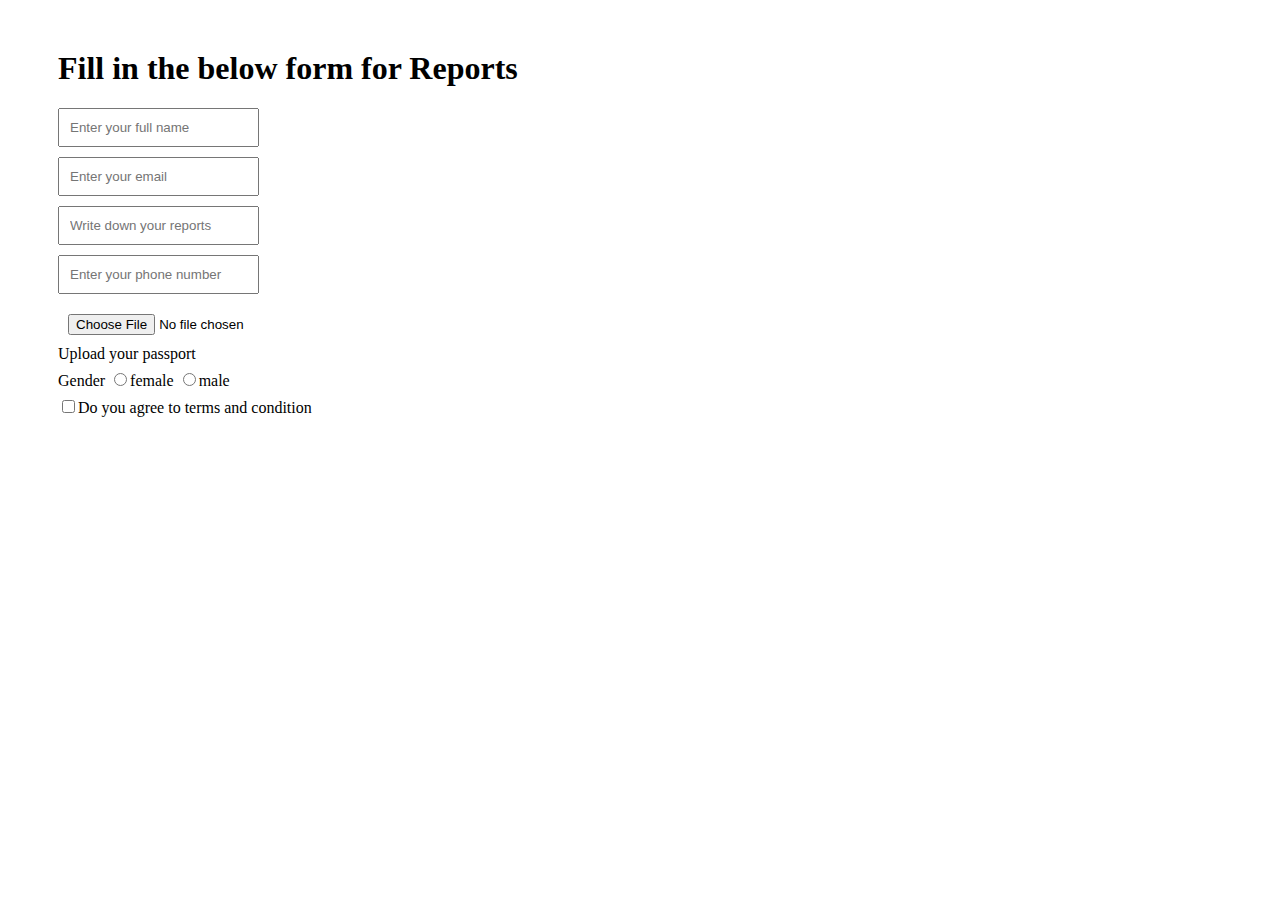
<file: report.html>
<!DOCTYPE html>
<html lang="en">

<head>
    <meta charset="UTF-8">
    <meta http-equiv="X-UA-Compatible" content="IE=edge">
    <meta name="viewport" content="width=device-width, initial-scale=1.0">
    <title>Report to human-right.ng</title>

    <style>
        .report_list {
            display: block;
        }
        
        a {
            text-decoration: none;
            color: black;
        }
        
        .report {
            margin-left: 50px;
            margin-top: 50px;
        }
        
        input {
            padding: 10px 10px;
            margin-top: 10px;
        }
    </style>


</head>

<body>

    <form action="">

        <div class="report">

            <label for="name"><h1>Fill in the below form for Reports</h1> </label>
            <input type="text" class="report_list" id="" value="" placeholder="Enter your full name">

            <input type="email" class="report_list" id="" value="" placeholder="Enter your email">

            <input type="text" placeholder="Write down your reports">


            <input type="tel" class="report_list" id="" value="" placeholder="Enter your phone number">

            <input type="file" accept="image" class="report_list" id="" value="">Upload your passport

            <div class="report_list">
                <label for="">Gender  </label>
                <input type="radio" id="" value="">female
                <input type="radio" id="" value="">male
            </div>
            <div class="report_list">
                <input type="checkbox" id="check" value=""><a href="">Do you agree to terms and condition</a>
            </div>
        </div>



    </form>



</body>

</html>
</file>
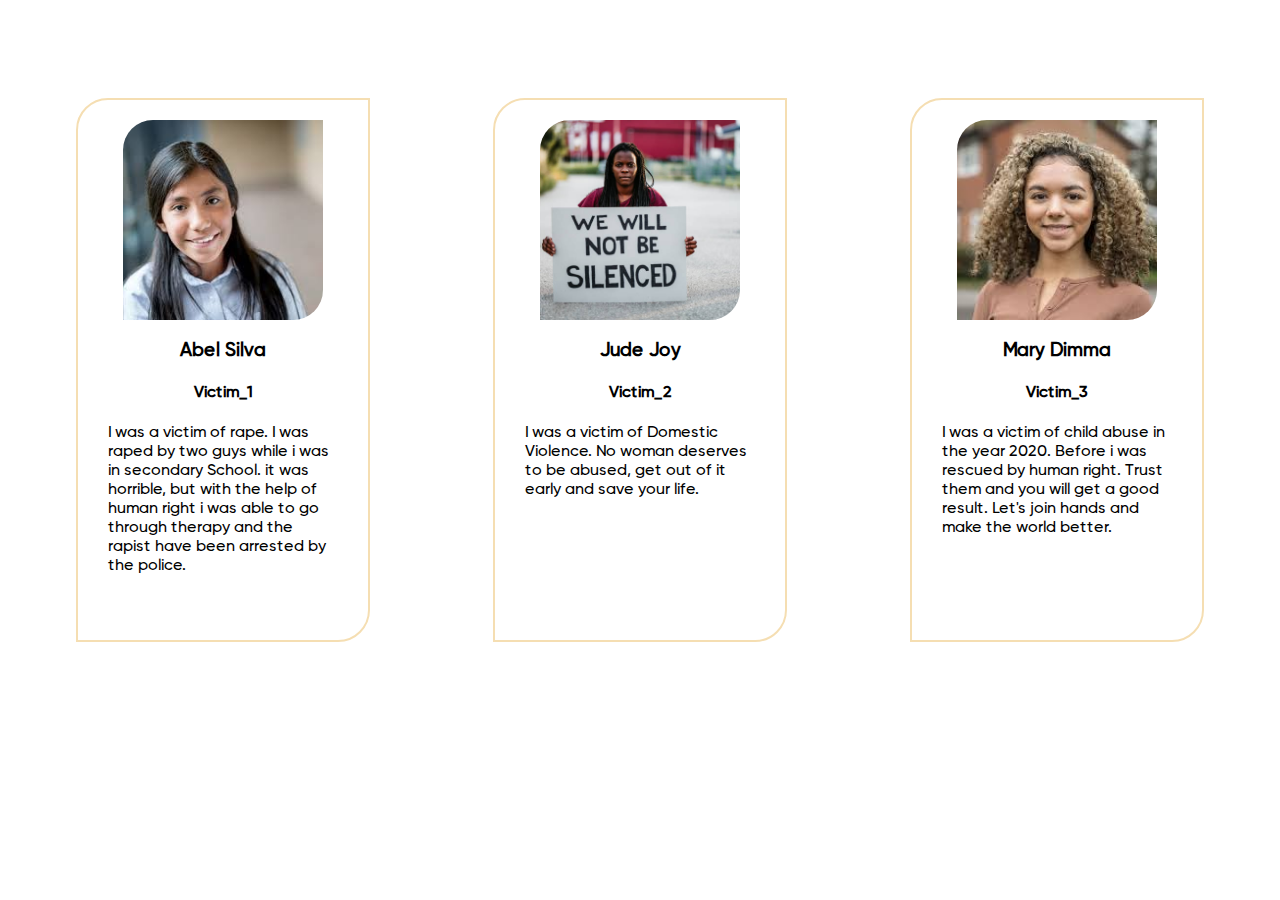
<file: testimonies.html>
<!DOCTYPE html>
<html lang="en">

<head>
    <meta charset="UTF-8">
    <meta http-equiv="X-UA-Compatible" content="IE=edge">
    <meta name="viewport" content="width=device-width, initial-scale=1.0">
    <link rel="stylesheet" href="css/style.css">
    <title>victim_stories</title>
</head>

<body>

    <div class="victims">

        <div class="abel">

            <div class="abel_general">

                <div class="abel_img">
                    <img src="img/girl_3.jfif" alt="">
                </div>
                <h3>
                    Abel Silva
                </h3>
                <h4>
                    Victim_1
                </h4>
                <p>
                    I was a victim of rape. I was raped by two guys while i was in secondary School. it was horrible, but with the help of human right i was able to go through therapy and the rapist have been arrested by the police.
                </p>
            </div>
        </div>


        <div class="jude">

            <div class="jude_general">

                <div class="jude_img">
                    <img src="img/not_silenced.jpg" alt="">
                </div>
                <h3>
                    Jude Joy
                </h3>
                <h4>
                    Victim_2
                </h4>
                <p>
                    I was a victim of Domestic Violence. No woman deserves to be abused, get out of it early and save your life.
                </p>
            </div>
        </div>



        <div class="mary">

            <div class="mary_general">

                <div class="mary_img">
                    <img src="img/girl0.jpg" alt="">
                </div>
                <h3>
                    Mary Dimma
                </h3>
                <h4>
                    Victim_3
                </h4>
                <p>
                    I was a victim of child abuse in the year 2020. Before i was rescued by human right. Trust them and you will get a good result. Let's join hands and make the world better.
                </p>
            </div>
        </div>

    </div>

</body>

</html>
</file>
<file: css/style.css>
@font-face {
    font-family: 'Milik';
    src: url('/session9/font/Milik.ttf') format('truetype');
}

@font-face {
    font-family: 'Gilroy-Medium';
    src: url('/fonts/Gilroy-Medium.ttf') format('truetype');
}

 :root {
    --human-right-red: hsl(4, 79%, 48%);
    --white-color: hsl(0, 0%, 100%);
    --flutterwave-color: hsl(30, 96%, 57%);
    --disable-btn: hsl(0, 0%, 93%);
    --btn-padding: 0.9375rem 1.875rem;
    --border-radius: 0.625rem;
    --font-header: 'Gilroy-Medium', sans-serif;
}

html {
    font-family: var(--font-header);
    padding-inline-start: 20px;
    padding-inline-end: 20px;
}


/* ====Global Styles */

li {
    list-style: none;
}

a {
    text-decoration: none;
}

.container {
    width: 100%;
    max-width: 72.8125rem;
    margin: 0 auto;
}


/* ===========MAIN STYLE=========== */

.nav__list {
    display: flex;
    justify-content: space-between;
    align-items: center;
    background-color: hsl(0, 0%, 100%);
}

.listed_items {
    display: flex;
    justify-content: center;
    align-items: center;
    gap: 50px;
    margin-right: 90px;
}

.items {
    color: hsl(0, 0%, 0%);
}

.listed_items {
    margin-top: 60px;
}

.btn-primary {
    margin-top: 40px;
}

.nav__list .btn-primary a {
    outline: 2px solid hsl(352, 97%, 29%);
    padding: var(--btn-padding);
    color: hsl(0, 0%, 0%);
    border-radius: var(--border-radius);
    -webkit-border-radius: var(--border-radius);
    -moz-border-radius: var(--border-radius);
    -ms-border-radius: var(--border-radius);
    -o-border-radius: var(--border-radius);
    transition-property: all;
    transition-delay: .3s;
    transition-duration: .5s;
    transition-timing-function: ease-in;
}

.nav__list .btn-primary a:hover {
    background-color: hsl(352, 97%, 29%);
    color: white;
    outline: none;
    border: none;
}

.hero {
    display: inline-flex;
    margin-top: 70px;
}

.hero_img {
    width: 800px;
    min-height: 500px;
    margin-left: 30px;
    object-fit: cover;
    object-position: 0 10px;
    border: 2px solid hsl(352, 97%, 29%);
    border-radius: var(--border-radius);
    -webkit-border-radius: var(--border-radius);
    -moz-border-radius: var(--border-radius);
    -ms-border-radius: var(--border-radius);
    -o-border-radius: var(--border-radius);
}

.hero h2 {
    margin-left: 100px;
    color: hsl(352, 97%, 29%);
    font-size: 50px;
    margin-top: -20px;
}


/* content section styling started here */

.awareness_gallery {
    display: grid;
    grid-template-columns: repeat(auto-fit, minmax(60px, 1fr));
    grid-auto-rows: 60px;
    grid-auto-flow: dense;
    margin-top: 150px;
}

.awareness_pics {
    width: 370px;
    height: 260px;
    object-fit: cover;
    object-position: 100% 90%;
    border-radius: var(--border-radius);
    -webkit-border-radius: var(--border-radius);
    -moz-border-radius: var(--border-radius);
    -ms-border-radius: var(--border-radius);
    -o-border-radius: var(--border-radius);
    gap: 100px;
}

.content h2 {
    display: flex;
    justify-content: center;
    align-items: center;
    margin-top: 250px;
    font-size: xx-large;
}


/* bg section styling started here */

.bg {
    width: 100%;
    background-color: hsl(192, 26%, 50%);
    margin-top: 50px;
    border-radius: 10px 10px;
    -webkit-border-radius: 10px 10px 0;
    -moz-border-radius: 10px 10px 0;
    -ms-border-radius: 10px 10px 0;
    -o-border-radius: 10px 10px 0;
}

.queen-of-justice-content {
    display: grid;
    grid-template-columns: repeat(2, 1fr);
}

.queen-of-justice-content img {
    margin-left: 50px;
    object-fit: cover;
    object-position: 20% 50%;
    border-radius: 50%;
    -webkit-border-radius: 50%;
    -moz-border-radius: 50%;
    -ms-border-radius: 50%;
    -o-border-radius: 50%;
}

.police_record {
    display: flex;
    justify-content: center;
    align-items: center;
    margin-right: 70px;
    width: 500px;
}


/* activists section styling starts here */

.activists {
    margin-top: 50px;
}

.activists h1 b {
    display: flex;
    justify-content: center;
    align-items: center;
}

.supporters {
    display: flex;
    justify-content: space-between;
    align-items: center;
    padding-left: 50px;
    padding-right: 50px;
    margin-top: 100px;
}

.angelina_general {
    width: 250px;
    height: 500px;
    margin-bottom: 100px;
    outline: 2px solid hsl(39, 77%, 83%);
    padding: 20px 20px;
    border-radius: 30px 0px 30px 0px;
    -webkit-border-radius: 30px 0px 30px 0px;
    -moz-border-radius: 30px 0px 30px 0px;
    -ms-border-radius: 30px 0px 30px 0px;
    -o-border-radius: 30px 0px 30px 0px;
}

.activists .angelina_img {
    display: flex;
    justify-content: center;
    align-items: center;
}

.angelina .angelina_img img {
    border-radius: 30px 0 30px 0;
    -webkit-border-radius: 30px 0 30px 0;
    -moz-border-radius: 30px 0 30px 0;
    -ms-border-radius: 30px 0 30px 0;
    -o-border-radius: 30px 0 30px 0;
}

.angelina h3,
.angelina h4 {
    display: flex;
    justify-content: center;
    align-items: center;
}

.angelina p {
    justify-content: center;
    align-items: center;
    padding-left: 10px;
    padding-right: 10px;
}


/* femi falana styling*/

.femi_general {
    width: 250px;
    height: 500px;
    margin-bottom: 100px;
    outline: 2px solid hsl(39, 77%, 83%);
    padding: 20px 20px;
    border-radius: 30px 0px 30px 0px;
    -webkit-border-radius: 30px 0px 30px 0px;
    -moz-border-radius: 30px 0px 30px 0px;
    -ms-border-radius: 30px 0px 30px 0px;
    -o-border-radius: 30px 0px 30px 0px;
}

.activists .femi_img {
    display: flex;
    justify-content: center;
    align-items: center;
}

.femi .femi_img img {
    border-radius: 30px 0 30px 0;
    -webkit-border-radius: 30px 0 30px 0;
    -moz-border-radius: 30px 0 30px 0;
    -ms-border-radius: 30px 0 30px 0;
    -o-border-radius: 30px 0 30px 0;
}

.femi h3,
.femi h4 {
    display: flex;
    justify-content: center;
    align-items: center;
}

.femi p {
    justify-content: center;
    align-items: center;
    padding-left: 10px;
    padding-right: 10px;
    margin-bottom: 50px;
}


/* Josephine styling */

.josephine_general {
    width: 250px;
    height: 500px;
    margin-bottom: 100px;
    outline: 2px solid hsl(39, 77%, 83%);
    padding: 20px 20px;
    border-radius: 30px 0px 30px 0px;
    -webkit-border-radius: 30px 0px 30px 0px;
    -moz-border-radius: 30px 0px 30px 0px;
    -ms-border-radius: 30px 0px 30px 0px;
    -o-border-radius: 30px 0px 30px 0px;
}

.activists .josephine_img {
    display: flex;
    justify-content: center;
    align-items: center;
}

.josephine .josephine_img img {
    border-radius: 30px 0 30px 0;
    -webkit-border-radius: 30px 0 30px 0;
    -moz-border-radius: 30px 0 30px 0;
    -ms-border-radius: 30px 0 30px 0;
    -o-border-radius: 30px 0 30px 0;
}

.josephine h3,
.josephine h4 {
    display: flex;
    justify-content: center;
    align-items: center;
}

.josephine p {
    justify-content: center;
    align-items: center;
    padding-left: 10px;
    padding-right: 10px;
    margin-bottom: 50px;
}

.sponsor_logo {
    display: flex;
    justify-content: space-around;
    align-items: center;
    margin-left: 50px;
}


/* footer styling starts here */

footer {
    height: 60vh;
    margin-top: 50px;
    background-color: hsl(352, 97%, 29%);
    padding: 50px 50px;
    margin-top: 50px;
}

.footer-items {
    display: flex;
    justify-content: center;
    align-items: center;
    gap: 150px;
}

.headline {
    margin-left: 70px;
}

.footer-items .one {
    margin-bottom: 100px;
}

.footer-items .four {
    margin-bottom: 170px;
}

li {
    padding: 30px;
}

.footer-list li a {
    color: hsl(0, 0%, 100%);
}


/* donate.html style starts here */

form {
    margin-top: 200px;
}

form {
    display: flex;
    justify-content: center;
    align-items: center;
}

input {
    margin-top: 30px;
    width: 300px;
    padding: 15px 0 15px 0;
    border-radius: 20px 20px;
    -webkit-border-radius: 20px 20px;
    -moz-border-radius: 20px 20px;
    -ms-border-radius: 20px 20px;
    -o-border-radius: 20px 20px;
}

select {
    width: 200px;
    padding: 10px 10px;
    outline: none;
    border: 2px solid hsl(0, 0%, 0%);
}

.logo {
    display: flex;
    justify-content: center;
    align-items: center;
    gap: 50px;
    margin-top: 40px;
}

.policy,
.policy_p {
    display: flex;
    justify-content: center;
    align-items: center;
    padding: 0px 30px;
}


/* victimstory.html starts here */

.victims {
    display: flex;
    justify-content: space-between;
    align-items: center;
    padding-left: 50px;
    padding-right: 50px;
    margin-top: 100px;
}

.abel_general {
    width: 250px;
    height: 500px;
    margin-bottom: 100px;
    outline: 2px solid hsl(39, 77%, 83%);
    padding: 20px 20px;
    border-radius: 30px 0px 30px 0px;
    -webkit-border-radius: 30px 0px 30px 0px;
    -moz-border-radius: 30px 0px 30px 0px;
    -ms-border-radius: 30px 0px 30px 0px;
    -o-border-radius: 30px 0px 30px 0px;
}

.abel_img {
    display: flex;
    justify-content: center;
    align-items: center;
}

.abel .abel_img img {
    object-fit: cover;
    width: 200px;
    height: 200px;
    border-radius: 30px 0 30px 0;
    -webkit-border-radius: 30px 0 30px 0;
    -moz-border-radius: 30px 0 30px 0;
    -ms-border-radius: 30px 0 30px 0;
    -o-border-radius: 30px 0 30px 0;
}

.abel h3,
.abel h4 {
    display: flex;
    justify-content: center;
    align-items: center;
}

.abel p {
    justify-content: center;
    align-items: center;
    padding-left: 10px;
    padding-right: 10px;
}

.jude_general {
    width: 250px;
    height: 500px;
    margin-bottom: 100px;
    outline: 2px solid hsl(39, 77%, 83%);
    padding: 20px 20px;
    border-radius: 30px 0px 30px 0px;
    -webkit-border-radius: 30px 0px 30px 0px;
    -moz-border-radius: 30px 0px 30px 0px;
    -ms-border-radius: 30px 0px 30px 0px;
    -o-border-radius: 30px 0px 30px 0px;
}

.jude_img {
    display: flex;
    justify-content: center;
    align-items: center;
}

.jude .jude_img img {
    object-fit: cover;
    width: 200px;
    height: 200px;
    border-radius: 30px 0 30px 0;
    -webkit-border-radius: 30px 0 30px 0;
    -moz-border-radius: 30px 0 30px 0;
    -ms-border-radius: 30px 0 30px 0;
    -o-border-radius: 30px 0 30px 0;
}

.jude h3,
.jude h4 {
    display: flex;
    justify-content: center;
    align-items: center;
}

.jude p {
    justify-content: center;
    align-items: center;
    padding-left: 10px;
    padding-right: 10px;
    margin-bottom: 50px;
}

.mary_general {
    width: 250px;
    height: 500px;
    margin-bottom: 100px;
    outline: 2px solid hsl(39, 77%, 83%);
    padding: 20px 20px;
    border-radius: 30px 0px 30px 0px;
    -webkit-border-radius: 30px 0px 30px 0px;
    -moz-border-radius: 30px 0px 30px 0px;
    -ms-border-radius: 30px 0px 30px 0px;
    -o-border-radius: 30px 0px 30px 0px;
}

.mary_img {
    display: flex;
    justify-content: center;
    align-items: center;
}

.mary_img img {
    object-fit: cover;
    width: 200px;
    height: 200px;
    object-position: 70% 90%;
    border-radius: 30px 0 30px 0;
    -webkit-border-radius: 30px 0 30px 0;
    -moz-border-radius: 30px 0 30px 0;
    -ms-border-radius: 30px 0 30px 0;
    -o-border-radius: 30px 0 30px 0;
}

.mary h3,
.mary h4 {
    display: flex;
    justify-content: center;
    align-items: center;
}

.mary p {
    justify-content: center;
    align-items: center;
    padding-left: 10px;
    padding-right: 10px;
    margin-bottom: 50px;
}
</file>
<file: css/girl-child.css>
@font-face {
    font-family: 'Milik';
    src: url('/session9/font/Milik.ttf') format('truetype');
}

@font-face {
    font-family: 'Gilroy-Medium';
    src: url('/fonts/Gilroy-Medium.ttf') format('truetype');
}

 :root {
    --human-right-red: hsl(4, 79%, 48%);
    --white-color: hsl(0, 0%, 100%);
    --flutterwave-color: hsl(30, 96%, 57%);
    --disable-btn: hsl(0, 0%, 93%);
    --btn-padding: 0.9375rem 1.875rem;
    --border-radius: 0.625rem;
    --font-header: 'Gilroy-Medium', sans-serif;
}

html {
    font-family: 'Gilroy-Medium';
    src: url(/fonts/Gilroy-Medium.ttf) format("truetype");
    padding-inline-start: 20px;
    padding-inline-end: 20px;
}


/* ====Global Styles */

li {
    list-style: none;
}

a {
    text-decoration: none;
}

.container {
    width: 100%;
    max-width: 72.8125rem;
    margin: 0 auto;
}


/* ===========MAIN STYLE=========== */

.nav__list {
    display: flex;
    justify-content: space-between;
    align-items: center;
    background-color: white;
}

.listed_items {
    display: flex;
    justify-content: center;
    align-items: center;
    gap: 50px;
    margin-right: 90px;
}

.items {
    color: hsl(0, 0%, 0%);
}

.listed_items {
    margin-top: 60px;
}

.btn-primary {
    margin-top: 40px;
}

.nav__list .btn-primary a {
    outline: 2px solid red;
    padding: var(--btn-padding);
    color: black;
    border-radius: var(--border-radius);
    -webkit-border-radius: var(--border-radius);
    -moz-border-radius: var(--border-radius);
    -ms-border-radius: var(--border-radius);
    -o-border-radius: var(--border-radius);
    transition-property: all;
    transition-delay: .3s;
    transition-duration: .5s;
    transition-timing-function: ease-in;
}

.nav__list .btn-primary a:hover {
    background-color: red;
    color: white;
    outline: none;
    border: none;
}

.hero {
    display: inline-flex;
    margin-top: 70px;
}

.hero_img {
    width: 800px;
    min-height: 500px;
    margin-left: 30px;
    object-fit: cover;
    object-position: 0 10px;
    border: 2px solid red;
    border-radius: var(--border-radius);
    -webkit-border-radius: var(--border-radius);
    -moz-border-radius: var(--border-radius);
    -ms-border-radius: var(--border-radius);
    -o-border-radius: var(--border-radius);
}

.hero h2 {
    margin-left: 100px;
    color: red;
    font-size: 50px;
    margin-top: -20px;
}


/* content section styling started here */

.awareness_gallery {
    display: grid;
    grid-template-columns: repeat(auto-fit, minmax(60px, 1fr));
    grid-auto-rows: 60px;
    grid-auto-flow: dense;
    margin-top: 150px;
}

.awareness_pics {
    width: 370px;
    height: 260px;
    object-fit: cover;
    object-position: 100% 90%;
    border-radius: var(--border-radius);
    -webkit-border-radius: var(--border-radius);
    -moz-border-radius: var(--border-radius);
    -ms-border-radius: var(--border-radius);
    -o-border-radius: var(--border-radius);
    gap: 100px;
}

.content h2 {
    display: flex;
    justify-content: center;
    align-items: center;
    margin-top: 250px;
    font-size: xx-large;
}


/* bg section styling started here */

.bg {
    width: 100%;
    background-color: hsl(192, 26%, 50%);
    margin-top: 50px;
    border-radius: 10px 10px;
    -webkit-border-radius: 10px 10px 0;
    -moz-border-radius: 10px 10px 0;
    -ms-border-radius: 10px 10px 0;
    -o-border-radius: 10px 10px 0;
}

.queen-of-justice-content {
    display: grid;
    grid-template-columns: repeat(2, 1fr);
}

.queen-of-justice-content img {
    margin-left: 50px;
    object-fit: cover;
    object-position: 20% 50%;
    border-radius: 50%;
    -webkit-border-radius: 50%;
    -moz-border-radius: 50%;
    -ms-border-radius: 50%;
    -o-border-radius: 50%;
}

.police_record {
    display: flex;
    justify-content: center;
    align-items: center;
    margin-right: 70px;
    width: 500px;
}


/* activists section styling starts here */

.activists {
    margin-top: 50px;
}

.activists h1 b {
    display: flex;
    justify-content: center;
    align-items: center;
}

.supporters {
    display: flex;
    justify-content: space-between;
    align-items: center;
    padding-left: 50px;
    padding-right: 50px;
    margin-top: 100px;
}

.angelina_general {
    width: 250px;
    height: 500px;
    margin-bottom: 100px;
    outline: 2px solid wheat;
    padding: 20px 20px;
    border-radius: 30px 0px 30px 0px;
    -webkit-border-radius: 30px 0px 30px 0px;
    -moz-border-radius: 30px 0px 30px 0px;
    -ms-border-radius: 30px 0px 30px 0px;
    -o-border-radius: 30px 0px 30px 0px;
}

.activists .angelina_img {
    display: flex;
    justify-content: center;
    align-items: center;
}

.angelina .angelina_img img {
    border-radius: 30px 0 30px 0;
    -webkit-border-radius: 30px 0 30px 0;
    -moz-border-radius: 30px 0 30px 0;
    -ms-border-radius: 30px 0 30px 0;
    -o-border-radius: 30px 0 30px 0;
}

.angelina h3,
.angelina h4 {
    display: flex;
    justify-content: center;
    align-items: center;
}

.angelina p {
    justify-content: center;
    align-items: center;
    padding-left: 10px;
    padding-right: 10px;
}


/* femi falana styling*/

.femi_general {
    width: 250px;
    height: 500px;
    margin-bottom: 100px;
    outline: 2px solid wheat;
    padding: 20px 20px;
    border-radius: 30px 0px 30px 0px;
    -webkit-border-radius: 30px 0px 30px 0px;
    -moz-border-radius: 30px 0px 30px 0px;
    -ms-border-radius: 30px 0px 30px 0px;
    -o-border-radius: 30px 0px 30px 0px;
}

.activists .femi_img {
    display: flex;
    justify-content: center;
    align-items: center;
}

.femi .femi_img img {
    border-radius: 30px 0 30px 0;
    -webkit-border-radius: 30px 0 30px 0;
    -moz-border-radius: 30px 0 30px 0;
    -ms-border-radius: 30px 0 30px 0;
    -o-border-radius: 30px 0 30px 0;
}

.femi h3,
.femi h4 {
    display: flex;
    justify-content: center;
    align-items: center;
}

.femi p {
    justify-content: center;
    align-items: center;
    padding-left: 10px;
    padding-right: 10px;
    margin-bottom: 50px;
}


/* Josephine styling */

.josephine_general {
    width: 250px;
    height: 500px;
    margin-bottom: 100px;
    outline: 2px solid wheat;
    padding: 20px 20px;
    border-radius: 30px 0px 30px 0px;
    -webkit-border-radius: 30px 0px 30px 0px;
    -moz-border-radius: 30px 0px 30px 0px;
    -ms-border-radius: 30px 0px 30px 0px;
    -o-border-radius: 30px 0px 30px 0px;
}

.activists .josephine_img {
    display: flex;
    justify-content: center;
    align-items: center;
}

.josephine .josephine_img img {
    border-radius: 30px 0 30px 0;
    -webkit-border-radius: 30px 0 30px 0;
    -moz-border-radius: 30px 0 30px 0;
    -ms-border-radius: 30px 0 30px 0;
    -o-border-radius: 30px 0 30px 0;
}

.josephine h3,
.josephine h4 {
    display: flex;
    justify-content: center;
    align-items: center;
}

.josephine p {
    justify-content: center;
    align-items: center;
    padding-left: 10px;
    padding-right: 10px;
    margin-bottom: 50px;
}

.sponsor_logo {
    display: flex;
    justify-content: space-around;
    align-items: center;
    margin-left: 50px;
}


/* footer styling starts here */

footer {
    height: 60vh;
    margin-top: 50px;
    background-color: hsl(352, 97%, 29%);
    padding: 50px 50px;
    margin-top: 50px;
}

.footer-items {
    display: flex;
    justify-content: center;
    align-items: center;
    gap: 150px;
}

.headline {
    margin-left: 70px;
}

.footer-items .one {
    margin-bottom: 100px;
}

.footer-items .four {
    margin-bottom: 170px;
}

li {
    padding: 30px;
}

.footer-list li a {
    color: white;
}


/* donate.html style starts here */

form {
    margin-top: 200px;
}

form {
    display: flex;
    justify-content: center;
    align-items: center;
}

input {
    margin-top: 30px;
    width: 300px;
    padding: 15px 0 15px 0;
    border-radius: 20px 20px;
    -webkit-border-radius: 20px 20px;
    -moz-border-radius: 20px 20px;
    -ms-border-radius: 20px 20px;
    -o-border-radius: 20px 20px;
}

select {
    width: 200px;
    padding: 10px 10px;
    outline: none;
    border: 2px solid black;
}

.logo {
    display: flex;
    justify-content: center;
    align-items: center;
    gap: 50px;
    margin-top: 40px;
}

.policy,
.policy_p {
    display: flex;
    justify-content: center;
    align-items: center;
    padding: 0px 30px;
}


/* victimstory.html starts here */

.victims {
    display: flex;
    justify-content: space-between;
    align-items: center;
    padding-left: 50px;
    padding-right: 50px;
    margin-top: 100px;
}

.abel_general {
    width: 250px;
    height: 500px;
    margin-bottom: 100px;
    outline: 2px solid wheat;
    padding: 20px 20px;
    border-radius: 30px 0px 30px 0px;
    -webkit-border-radius: 30px 0px 30px 0px;
    -moz-border-radius: 30px 0px 30px 0px;
    -ms-border-radius: 30px 0px 30px 0px;
    -o-border-radius: 30px 0px 30px 0px;
}

.abel_img {
    display: flex;
    justify-content: center;
    align-items: center;
}

.abel .abel_img img {
    object-fit: cover;
    width: 200px;
    height: 200px;
    border-radius: 30px 0 30px 0;
    -webkit-border-radius: 30px 0 30px 0;
    -moz-border-radius: 30px 0 30px 0;
    -ms-border-radius: 30px 0 30px 0;
    -o-border-radius: 30px 0 30px 0;
}

.abel h3,
.abel h4 {
    display: flex;
    justify-content: center;
    align-items: center;
}

.abel p {
    justify-content: center;
    align-items: center;
    padding-left: 10px;
    padding-right: 10px;
}

.jude_general {
    width: 250px;
    height: 500px;
    margin-bottom: 100px;
    outline: 2px solid wheat;
    padding: 20px 20px;
    border-radius: 30px 0px 30px 0px;
    -webkit-border-radius: 30px 0px 30px 0px;
    -moz-border-radius: 30px 0px 30px 0px;
    -ms-border-radius: 30px 0px 30px 0px;
    -o-border-radius: 30px 0px 30px 0px;
}

.jude_img {
    display: flex;
    justify-content: center;
    align-items: center;
}

.jude .jude_img img {
    object-fit: cover;
    width: 200px;
    height: 200px;
    border-radius: 30px 0 30px 0;
    -webkit-border-radius: 30px 0 30px 0;
    -moz-border-radius: 30px 0 30px 0;
    -ms-border-radius: 30px 0 30px 0;
    -o-border-radius: 30px 0 30px 0;
}

.jude h3,
.jude h4 {
    display: flex;
    justify-content: center;
    align-items: center;
}

.jude p {
    justify-content: center;
    align-items: center;
    padding-left: 10px;
    padding-right: 10px;
    margin-bottom: 50px;
}

.mary_general {
    width: 250px;
    height: 500px;
    margin-bottom: 100px;
    outline: 2px solid wheat;
    padding: 20px 20px;
    border-radius: 30px 0px 30px 0px;
    -webkit-border-radius: 30px 0px 30px 0px;
    -moz-border-radius: 30px 0px 30px 0px;
    -ms-border-radius: 30px 0px 30px 0px;
    -o-border-radius: 30px 0px 30px 0px;
}

.mary_img {
    display: flex;
    justify-content: center;
    align-items: center;
}

.mary_img img {
    object-fit: cover;
    width: 200px;
    height: 200px;
    object-position: 70% 90%;
    border-radius: 30px 0 30px 0;
    -webkit-border-radius: 30px 0 30px 0;
    -moz-border-radius: 30px 0 30px 0;
    -ms-border-radius: 30px 0 30px 0;
    -o-border-radius: 30px 0 30px 0;
}

.mary h3,
.mary h4 {
    display: flex;
    justify-content: center;
    align-items: center;
}

.mary p {
    justify-content: center;
    align-items: center;
    padding-left: 10px;
    padding-right: 10px;
    margin-bottom: 50px;
}
</file>
